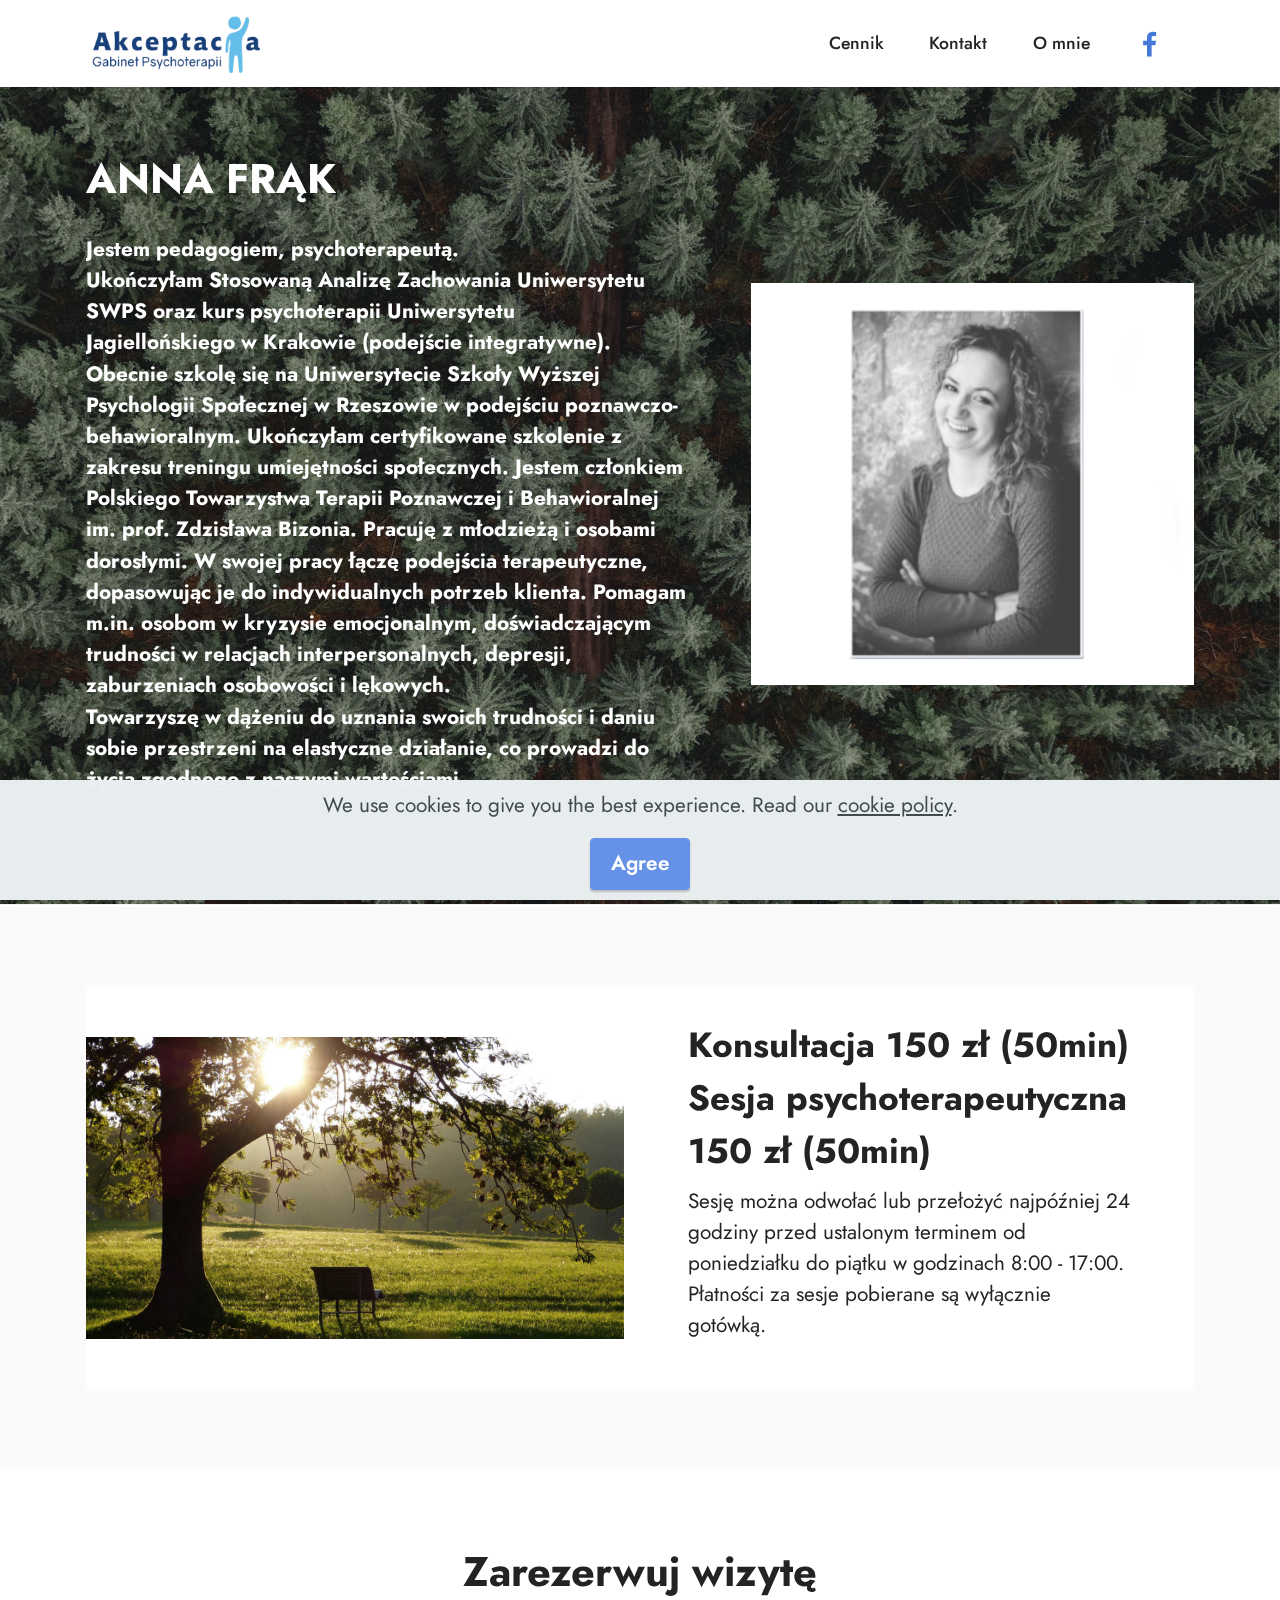
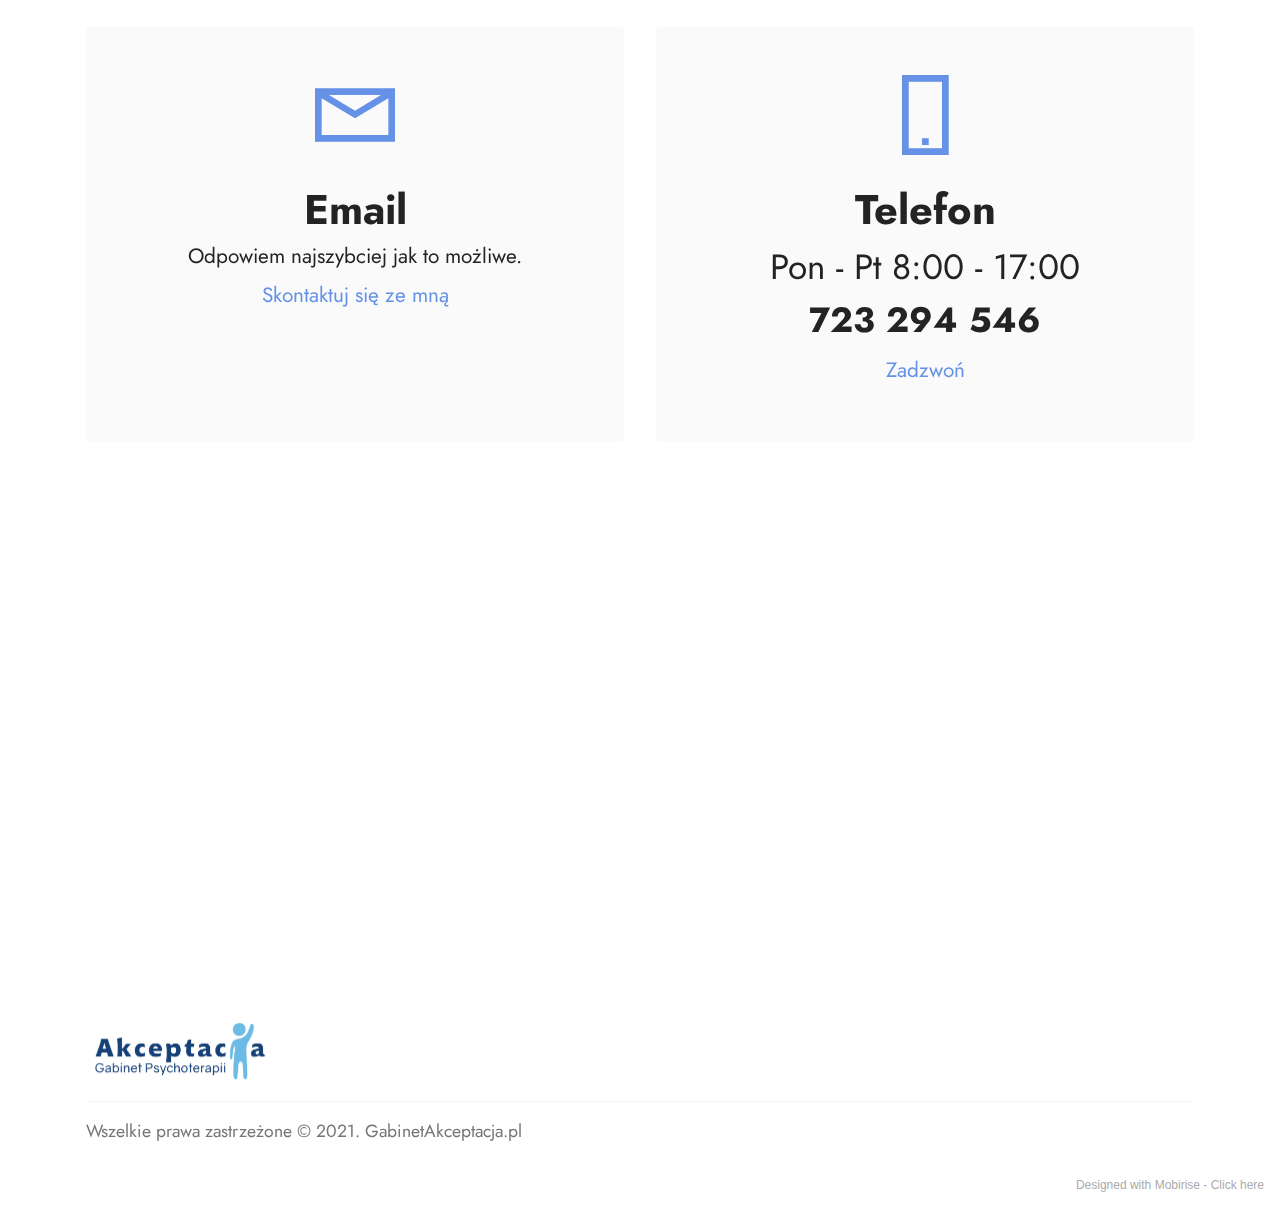
<file: index.html>
<!DOCTYPE html>
<html  >
<head>
  <!-- Site made with Mobirise Website Builder v5.5.0, https://mobirise.com -->
  <meta charset="UTF-8">
  <meta http-equiv="X-UA-Compatible" content="IE=edge">
  <meta name="generator" content="Mobirise v5.5.0, mobirise.com">
  <meta name="viewport" content="width=device-width, initial-scale=1, minimum-scale=1">
  <link rel="shortcut icon" href="assets/images/logo-kopia-128x136.png" type="image/x-icon">
  <meta name="description" content="Prywatny gabinet psychoterapii poznawczo-behawioralnej. W swojej pracy łączę podejścia terapeutyczne, dopasowując je do indywidualnych potrzeb klienta. Pomagam m.in. osobom w kryzysie emocjonalnym, doświadczającym trudności w relacjach interpersonalnych, depresji, zaburzeniach osobowości i lękowych.">
  
  
  <title>Gabinet Psychoterapii Akceptacja - Anna Frąk Kielce</title>
  <link rel="stylesheet" href="assets/web/assets/mobirise-icons2/mobirise2.css">
  <link rel="stylesheet" href="assets/bootstrap/css/bootstrap.min.css">
  <link rel="stylesheet" href="assets/bootstrap/css/bootstrap-grid.min.css">
  <link rel="stylesheet" href="assets/bootstrap/css/bootstrap-reboot.min.css">
  <link rel="stylesheet" href="assets/parallax/jarallax.css">
  <link rel="stylesheet" href="assets/dropdown/css/style.css">
  <link rel="stylesheet" href="assets/socicon/css/styles.css">
  <link rel="stylesheet" href="assets/theme/css/style.css">
  <link rel="preload" href="https://fonts.googleapis.com/css?family=Jost:100,200,300,400,500,600,700,800,900,100i,200i,300i,400i,500i,600i,700i,800i,900i&display=swap" as="style" onload="this.onload=null;this.rel='stylesheet'">
  <noscript><link rel="stylesheet" href="https://fonts.googleapis.com/css?family=Jost:100,200,300,400,500,600,700,800,900,100i,200i,300i,400i,500i,600i,700i,800i,900i&display=swap"></noscript>
  <link rel="preload" as="style" href="assets/mobirise/css/mbr-additional.css"><link rel="stylesheet" href="assets/mobirise/css/mbr-additional.css" type="text/css">
  
  
<meta name="google-site-verification" content="f4MQ8DzmY8-HPfLeEOuutBhGjq0upLDognWbLoXrR8g" />  
  
</head>
<body>
  
  <section data-bs-version="5.1" class="menu menu2 cid-sNuZDQ8Jp3" once="menu" id="menu2-w">
    
    <nav class="navbar navbar-dropdown navbar-fixed-top navbar-expand-lg">
        <div class="container">
            <div class="navbar-brand">
                <span class="navbar-logo">
                    <a href="https://www.gabinetakceptacja.pl">
                        <img src="assets/images/logomedium-246x90.png" alt="Mobirise" style="height: 4.1rem;">
                    </a>
                </span>
                
            </div>
            <button class="navbar-toggler" type="button" data-toggle="collapse" data-bs-toggle="collapse" data-target="#navbarSupportedContent" data-bs-target="#navbarSupportedContent" aria-controls="navbarNavAltMarkup" aria-expanded="false" aria-label="Toggle navigation">
                <div class="hamburger">
                    <span></span>
                    <span></span>
                    <span></span>
                    <span></span>
                </div>
            </button>
            <div class="collapse navbar-collapse" id="navbarSupportedContent">
                <ul class="navbar-nav nav-dropdown nav-right" data-app-modern-menu="true"><li class="nav-item"><a class="nav-link link text-black text-primary display-4" href="index.html#features7-z">Cennik</a></li><li class="nav-item"><a class="nav-link link text-black text-primary display-4" href="index.html#contacts1-l">Kontakt</a></li><li class="nav-item"><a class="nav-link link text-black text-primary display-4" href="index.html#features19-x">O mnie</a></li></ul>
                <div class="icons-menu">
                    <a class="iconfont-wrapper" href="https://www.facebook.com/annafrakpsychoterapeuta" target="_blank">
                        <span class="p-2 mbr-iconfont socicon-facebook socicon" style="color: rgb(68, 121, 217); fill: rgb(68, 121, 217); font-size: 25px;"></span>
                    </a>
                    
                    
                    
                </div>
                
            </div>
        </div>
    </nav>
</section>

<section data-bs-version="5.1" class="features18 cid-sNv3HUjaxs mbr-parallax-background" id="features19-x">

    

    <div class="mbr-overlay" style="opacity: 0; background-color: rgb(255, 255, 255);">
    </div>
    <div class="container">
        <div class="row justify-content-center">
            <div class="card col-12 col-lg">
                <div class="card-wrapper">
                    <h6 class="card-title mbr-fonts-style mb-4 display-2"><strong>ANNA FRĄK</strong></h6>
                    <p class="mbr-text mbr-fonts-style display-7"><strong>Jestem pedagogiem, psychoterapeutą. <br>Ukończyłam Stosowaną Analizę Zachowania Uniwersytetu SWPS&nbsp;oraz kurs psychoterapii Uniwersytetu Jagiellońskiego&nbsp;w Krakowie (podejście integratywne). Obecnie szkolę się na Uniwersytecie Szkoły Wyższej Psychologii Społecznej w Rzeszowie w podejściu poznawczo-behawioralnym. Ukończyłam certyfikowane szkolenie&nbsp;z zakresu treningu umiejętności społecznych. Jestem członkiem Polskiego Towarzystwa Terapii Poznawczej i Behawioralnej im. prof. Zdzisława Bizonia. Pracuję z młodzieżą&nbsp;i osobami dorosłymi. W swojej pracy łączę podejścia terapeutyczne, dopasowując je&nbsp;do indywidualnych potrzeb klienta. Pomagam m.in. osobom w kryzysie emocjonalnym, doświadczającym trudności w relacjach interpersonalnych, depresji, zaburzeniach osobowości i&nbsp;lękowych.<br>Towarzyszę w dążeniu do uznania swoich trudności i daniu sobie przestrzeni na elastyczne działanie, co prowadzi do życia zgodnego z naszymi wartościami.</strong></p>
                    
                </div>
            </div>
            <div class="col-12 col-lg-5">
                <div class="image-wrapper">
                    <img src="assets/images/anna-frąk.png" alt="Anna Frąk">
                </div>
            </div>
        </div>
    </div>
</section>

<section data-bs-version="5.1" class="features6 cid-sNv5YIVawE" id="features7-z">
    <!---->
    

    
    <div class="container">
        <div class="card-wrapper">
            <div class="row align-items-center">
                <div class="col-12 col-lg-6">
                    <div class="image-wrapper">
                        <img src="assets/images/mbr-1256x706.jpg" alt="Mobirise">
                    </div>
                </div>
                <div class="col-12 col-lg">
                    <div class="text-box">
                        <h5 class="mbr-title mbr-fonts-style display-5"><strong>Konsultacja 150 zł (50min) </strong><br><strong>Sesja psychoterapeutyczna 150 zł (50min)</strong></h5>
                        <p class="mbr-text mbr-fonts-style display-7">Sesję można odwołać lub przełożyć najpóźniej 24 godziny przed ustalonym terminem od poniedziałku do piątku w godzinach 8:00 - 17:00.
<br>Płatności za sesje pobierane są wyłącznie gotówką.</p>
                        
                        
                    </div>
                </div>
            </div>
        </div>
    </div>
</section>

<section data-bs-version="5.1" class="contacts1 cid-sNuY5ylR74" data-bg-video="https://vimeo.com/428046504" id="contacts1-l">

    

    <div class="mbr-overlay" style="opacity: 0.5; background-color: rgb(255, 255, 255);">
    </div>
    <div class="container">
        <div class="mbr-section-head">
            <h3 class="mbr-section-title mbr-fonts-style align-center mb-0 display-2">
                <strong>Zarezerwuj wizytę</strong></h3>
            
        </div>
        <div class="row justify-content-center mt-4">
            <div class="card col-12 col-lg-6">
                <div class="card-wrapper">
                    <div class="card-box align-center">
                        <div class="image-wrapper">
                            <span class="mbr-iconfont mobi-mbri-letter mobi-mbri"></span>
                        </div>
                        <h4 class="card-title mbr-fonts-style mb-2 display-2">
                            <strong>Email</strong>
                        </h4>
                        <p class="mbr-text mbr-fonts-style mb-2 display-7">
                            Odpowiem najszybciej jak to możliwe.</p>
                        <h5 class="link mbr-fonts-style display-7"><a href="mailto:anna.frak55@gmail.com" class="text-primary">Skontaktuj się ze mną</a></h5>
                    </div>
                </div>
            </div>
            <div class="card col-12 col-lg-6">
                <div class="card-wrapper">
                    <div class="card-box align-center">
                        <div class="image-wrapper">
                            <span class="mbr-iconfont mobi-mbri-mobile-2 mobi-mbri"></span>
                        </div>
                        <h4 class="card-title mbr-fonts-style align-center mb-2 display-2">
                            <strong>Telefon</strong></h4>
                        <p class="mbr-text mbr-fonts-style mb-2 display-5">
                            Pon - Pt 8:00 - 17:00<br><strong>723 294 546</strong></p>
                        <h5 class="link mbr-black mbr-fonts-style display-7"><a href="tel:+48723294546" class="text-primary">Zadzwoń</a></h5>
                    </div>
                </div>
            </div>
        </div>
    </div>
</section>

<section data-bs-version="5.1" class="map2 cid-sNuYgrnVxN" id="map2-m">
    
    
    <div>
        
        <div class="google-map"><iframe frameborder="0" style="border:0" src="https://www.google.com/maps/embed/v1/place?key=AIzaSyDk89J4FSunMF33ruMVWJaJht_Ro0kvoXs&amp;q=kielce ludwiki wawrzyńskiej 20" allowfullscreen=""></iframe></div>
    </div>
</section>

<section data-bs-version="5.1" class="footer5 cid-sNvqF8XFtd" once="footers" id="footer5-10">

    

    

    <div class="container">
        <div class="media-container-row">
            <div class="col-md-2 col-6">
                <div class="media-wrap">
                    <a href="https://gabinetakceptacja.pl">
                        <img src="assets/images/logo-369x137.png" alt="Gabinet Akceptacja">
                    </a>
                </div>
            </div>
            <div class="col-10 col-6">
                <p class="mbr-text align-right links mbr-fonts-style display-7">&nbsp; &nbsp; &nbsp; &nbsp; &nbsp; &nbsp; &nbsp; &nbsp; &nbsp; &nbsp; &nbsp; &nbsp; &nbsp;&nbsp;</p>
            </div>
        </div>
        <!-- <div class="media-container-row">
            <div class="col-md-12"> -->
        <div class="footer-lower">
            <div class="media-container-row">
                <div class="col-md-12">
                    <hr>
                </div>
            </div>
            <div class="media-container-row">
                <div class="col-md-6 copyright">
                    <p class="mbr-text mbr-fonts-style display-4">
                        Wszelkie prawa zastrzeżone © 2021. GabinetAkceptacja.pl</p>
                </div>
                <div class="col-md-6">
                    
                </div>
            </div>
            <!-- </div>
            </div> -->
        </div>

    </div>
</section><section style="background-color: #fff; font-family: -apple-system, BlinkMacSystemFont, 'Segoe UI', 'Roboto', 'Helvetica Neue', Arial, sans-serif; color:#aaa; font-size:12px; padding: 0; align-items: center; display: flex;"><a href="https://mobirise.site/w" style="flex: 1 1; height: 3rem; padding-left: 1rem;"></a><p style="flex: 0 0 auto; margin:0; padding-right:1rem;">Designed with Mobirise - <a href="https://mobirise.site/m" style="color:#aaa;">Click here</a></p></section><script src="assets/bootstrap/js/bootstrap.bundle.min.js"></script>  <script src="assets/parallax/jarallax.js"></script>  <script src="assets/web/assets/cookies-alert-plugin/cookies-alert-core.js"></script>  <script src="assets/web/assets/cookies-alert-plugin/cookies-alert-script.js"></script>  <script src="assets/smoothscroll/smooth-scroll.js"></script>  <script src="assets/ytplayer/index.js"></script>  <script src="assets/dropdown/js/navbar-dropdown.js"></script>  <script src="assets/vimeoplayer/player.js"></script>  <script src="assets/theme/js/script.js"></script>  
  
  
<input name="cookieData" type="hidden" data-cookie-customDialogSelector='null' data-cookie-colorText='#424a4d' data-cookie-colorBg='rgba(234, 239, 241, 0.99)' data-cookie-textButton='Agree' data-cookie-colorButton='' data-cookie-colorLink='#424a4d' data-cookie-underlineLink='true' data-cookie-text="We use cookies to give you the best experience. Read our <a href='privacy.html'>cookie policy</a>.">
   <div id="scrollToTop" class="scrollToTop mbr-arrow-up"><a style="text-align: center;"><i class="mbr-arrow-up-icon mbr-arrow-up-icon-cm cm-icon cm-icon-smallarrow-up"></i></a></div>
  </body>
</html>
</file>
<file: assets/web/assets/mobirise-icons2/mobirise2.css>
@font-face {
  font-family: 'Moririse2';
  font-display: swap;
  src:  url('mobirise2.eot?f2bix4');
  src:  url('mobirise2.eot?f2bix4#iefix') format('embedded-opentype'),
    url('mobirise2.ttf?f2bix4') format('truetype'),
    url('mobirise2.woff?f2bix4') format('woff'),
    url('mobirise2.svg?f2bix4#mobirise2') format('svg');
  font-weight: normal;
  font-style: normal;
}

[class^="mobi-"], [class*=" mobi-"] {
  /* use !important to prevent issues with browser extensions that change fonts */
  font-family: 'Moririse2' !important;
  speak: none;
  font-style: normal;
  font-weight: normal;
  font-variant: normal;
  text-transform: none;
  line-height: 1;

  /* Better Font Rendering =========== */
  -webkit-font-smoothing: antialiased;
  -moz-osx-font-smoothing: grayscale;
}

.mobi-mbri-add-submenu:before {
  content: "\e900";
}
.mobi-mbri-alert:before {
  content: "\e901";
}
.mobi-mbri-align-center:before {
  content: "\e902";
}
.mobi-mbri-align-justify:before {
  content: "\e903";
}
.mobi-mbri-align-left:before {
  content: "\e904";
}
.mobi-mbri-align-right:before {
  content: "\e905";
}
.mobi-mbri-android:before {
  content: "\e906";
}
.mobi-mbri-apple:before {
  content: "\e907";
}
.mobi-mbri-arrow-down:before {
  content: "\e908";
}
.mobi-mbri-arrow-next:before {
  content: "\e909";
}
.mobi-mbri-arrow-prev:before {
  content: "\e90a";
}
.mobi-mbri-arrow-up:before {
  content: "\e90b";
}
.mobi-mbri-bold:before {
  content: "\e90c";
}
.mobi-mbri-bookmark:before {
  content: "\e90d";
}
.mobi-mbri-bootstrap:before {
  content: "\e90e";
}
.mobi-mbri-briefcase:before {
  content: "\e90f";
}
.mobi-mbri-browse:before {
  content: "\e910";
}
.mobi-mbri-bulleted-list:before {
  content: "\e911";
}
.mobi-mbri-calendar:before {
  content: "\e912";
}
.mobi-mbri-camera:before {
  content: "\e913";
}
.mobi-mbri-cart-add:before {
  content: "\e914";
}
.mobi-mbri-cart-full:before {
  content: "\e915";
}
.mobi-mbri-cash:before {
  content: "\e916";
}
.mobi-mbri-change-style:before {
  content: "\e917";
}
.mobi-mbri-chat:before {
  content: "\e918";
}
.mobi-mbri-clock:before {
  content: "\e919";
}
.mobi-mbri-close:before {
  content: "\e91a";
}
.mobi-mbri-cloud:before {
  content: "\e91b";
}
.mobi-mbri-code:before {
  content: "\e91c";
}
.mobi-mbri-contact-form:before {
  content: "\e91d";
}
.mobi-mbri-credit-card:before {
  content: "\e91e";
}
.mobi-mbri-cursor-click:before {
  content: "\e91f";
}
.mobi-mbri-cust-feedback:before {
  content: "\e920";
}
.mobi-mbri-database:before {
  content: "\e921";
}
.mobi-mbri-delivery:before {
  content: "\e922";
}
.mobi-mbri-desktop:before {
  content: "\e923";
}
.mobi-mbri-devices:before {
  content: "\e924";
}
.mobi-mbri-down:before {
  content: "\e925";
}
.mobi-mbri-download-2:before {
  content: "\e926";
}
.mobi-mbri-download:before {
  content: "\e927";
}
.mobi-mbri-drag-n-drop-2:before {
  content: "\e928";
}
.mobi-mbri-drag-n-drop:before {
  content: "\e929";
}
.mobi-mbri-edit-2:before {
  content: "\e92a";
}
.mobi-mbri-edit:before {
  content: "\e92b";
}
.mobi-mbri-error:before {
  content: "\e92c";
}
.mobi-mbri-extension:before {
  content: "\e92d";
}
.mobi-mbri-features:before {
  content: "\e92e";
}
.mobi-mbri-file:before {
  content: "\e92f";
}
.mobi-mbri-flag:before {
  content: "\e930";
}
.mobi-mbri-folder:before {
  content: "\e931";
}
.mobi-mbri-gift:before {
  content: "\e932";
}
.mobi-mbri-github:before {
  content: "\e933";
}
.mobi-mbri-globe-2:before {
  content: "\e934";
}
.mobi-mbri-globe:before {
  content: "\e935";
}
.mobi-mbri-growing-chart:before {
  content: "\e936";
}
.mobi-mbri-hearth:before {
  content: "\e937";
}
.mobi-mbri-help:before {
  content: "\e938";
}
.mobi-mbri-home:before {
  content: "\e939";
}
.mobi-mbri-hot-cup:before {
  content: "\e93a";
}
.mobi-mbri-idea:before {
  content: "\e93b";
}
.mobi-mbri-image-gallery:before {
  content: "\e93c";
}
.mobi-mbri-image-slider:before {
  content: "\e93d";
}
.mobi-mbri-info:before {
  content: "\e93e";
}
.mobi-mbri-italic:before {
  content: "\e93f";
}
.mobi-mbri-key:before {
  content: "\e940";
}
.mobi-mbri-laptop:before {
  content: "\e941";
}
.mobi-mbri-layers:before {
  content: "\e942";
}
.mobi-mbri-left-right:before {
  content: "\e943";
}
.mobi-mbri-left:before {
  content: "\e944";
}
.mobi-mbri-letter:before {
  content: "\e945";
}
.mobi-mbri-like:before {
  content: "\e946";
}
.mobi-mbri-link:before {
  content: "\e947";
}
.mobi-mbri-lock:before {
  content: "\e948";
}
.mobi-mbri-login:before {
  content: "\e949";
}
.mobi-mbri-logout:before {
  content: "\e94a";
}
.mobi-mbri-magic-stick:before {
  content: "\e94b";
}
.mobi-mbri-map-pin:before {
  content: "\e94c";
}
.mobi-mbri-menu:before {
  content: "\e94d";
}
.mobi-mbri-mobile-2:before {
  content: "\e94e";
}
.mobi-mbri-mobile-horizontal:before {
  content: "\e94f";
}
.mobi-mbri-mobile:before {
  content: "\e950";
}
.mobi-mbri-mobirise:before {
  content: "\e951";
}
.mobi-mbri-more-horizontal:before {
  content: "\e952";
}
.mobi-mbri-more-vertical:before {
  content: "\e953";
}
.mobi-mbri-music:before {
  content: "\e954";
}
.mobi-mbri-new-file:before {
  content: "\e955";
}
.mobi-mbri-numbered-list:before {
  content: "\e956";
}
.mobi-mbri-opened-folder:before {
  content: "\e957";
}
.mobi-mbri-pages:before {
  content: "\e958";
}
.mobi-mbri-paper-plane:before {
  content: "\e959";
}
.mobi-mbri-paperclip:before {
  content: "\e95a";
}
.mobi-mbri-phone:before {
  content: "\e95b";
}
.mobi-mbri-photo:before {
  content: "\e95c";
}
.mobi-mbri-photos:before {
  content: "\e95d";
}
.mobi-mbri-pin:before {
  content: "\e95e";
}
.mobi-mbri-play:before {
  content: "\e95f";
}
.mobi-mbri-plus:before {
  content: "\e960";
}
.mobi-mbri-preview:before {
  content: "\e961";
}
.mobi-mbri-print:before {
  content: "\e962";
}
.mobi-mbri-protect:before {
  content: "\e963";
}
.mobi-mbri-question:before {
  content: "\e964";
}
.mobi-mbri-quote-left:before {
  content: "\e965";
}
.mobi-mbri-quote-right:before {
  content: "\e966";
}
.mobi-mbri-redo:before {
  content: "\e967";
}
.mobi-mbri-refresh:before {
  content: "\e968";
}
.mobi-mbri-responsive-2:before {
  content: "\e969";
}
.mobi-mbri-responsive:before {
  content: "\e96a";
}
.mobi-mbri-right:before {
  content: "\e96b";
}
.mobi-mbri-rocket:before {
  content: "\e96c";
}
.mobi-mbri-sad-face:before {
  content: "\e96d";
}
.mobi-mbri-sale:before {
  content: "\e96e";
}
.mobi-mbri-save:before {
  content: "\e96f";
}
.mobi-mbri-search:before {
  content: "\e970";
}
.mobi-mbri-setting-2:before {
  content: "\e971";
}
.mobi-mbri-setting-3:before {
  content: "\e972";
}
.mobi-mbri-setting:before {
  content: "\e973";
}
.mobi-mbri-share:before {
  content: "\e974";
}
.mobi-mbri-shopping-bag:before {
  content: "\e975";
}
.mobi-mbri-shopping-basket:before {
  content: "\e976";
}
.mobi-mbri-shopping-cart:before {
  content: "\e977";
}
.mobi-mbri-sites:before {
  content: "\e978";
}
.mobi-mbri-smile-face:before {
  content: "\e979";
}
.mobi-mbri-speed:before {
  content: "\e97a";
}
.mobi-mbri-star:before {
  content: "\e97b";
}
.mobi-mbri-success:before {
  content: "\e97c";
}
.mobi-mbri-sun:before {
  content: "\e97d";
}
.mobi-mbri-sun2:before {
  content: "\e97e";
}
.mobi-mbri-tablet-vertical:before {
  content: "\e97f";
}
.mobi-mbri-tablet:before {
  content: "\e980";
}
.mobi-mbri-target:before {
  content: "\e981";
}
.mobi-mbri-timer:before {
  content: "\e982";
}
.mobi-mbri-to-ftp:before {
  content: "\e983";
}
.mobi-mbri-to-local-drive:before {
  content: "\e984";
}
.mobi-mbri-touch-swipe:before {
  content: "\e985";
}
.mobi-mbri-touch:before {
  content: "\e986";
}
.mobi-mbri-trash:before {
  content: "\e987";
}
.mobi-mbri-underline:before {
  content: "\e988";
}
.mobi-mbri-undo:before {
  content: "\e989";
}
.mobi-mbri-unlink:before {
  content: "\e98a";
}
.mobi-mbri-unlock:before {
  content: "\e98b";
}
.mobi-mbri-up-down:before {
  content: "\e98c";
}
.mobi-mbri-up:before {
  content: "\e98d";
}
.mobi-mbri-update:before {
  content: "\e98e";
}
.mobi-mbri-upload-2:before {
  content: "\e98f";
}
.mobi-mbri-upload:before {
  content: "\e990";
}
.mobi-mbri-user-2:before {
  content: "\e991";
}
.mobi-mbri-user:before {
  content: "\e992";
}
.mobi-mbri-users:before {
  content: "\e993";
}
.mobi-mbri-video-play:before {
  content: "\e994";
}
.mobi-mbri-video:before {
  content: "\e995";
}
.mobi-mbri-watch:before {
  content: "\e996";
}
.mobi-mbri-website-theme-2:before {
  content: "\e997";
}
.mobi-mbri-website-theme:before {
  content: "\e998";
}
.mobi-mbri-wifi:before {
  content: "\e999";
}
.mobi-mbri-windows:before {
  content: "\e99a";
}
.mobi-mbri-zoom-in:before {
  content: "\e99b";
}
.mobi-mbri-zoom-out:before {
  content: "\e99c";
}
</file>
<file: assets/parallax/jarallax.css>
.jarallax {
    position: relative;
    z-index: 0;
}
.jarallax > .jarallax-img {
    position: absolute;
    object-fit: cover;
    /* support for plugin https://github.com/bfred-it/object-fit-images */
    font-family: 'object-fit: cover;';
    top: 0;
    left: 0;
    width: 100%;
    height: 100%;
    z-index: -1;
}
</file>
<file: assets/dropdown/css/style.css>
.navbar-dropdown {
  left: 0;
  padding: 0;
  position: absolute;
  right: 0;
  top: 0;
  transition: all 0.45s ease;
  z-index: 1030;
  background: #282828; }
  .navbar-dropdown .navbar-logo {
    margin-right: 0.8rem;
    transition: margin 0.3s ease-in-out;
    vertical-align: middle; }
    .navbar-dropdown .navbar-logo img {
      height: 3.125rem;
      transition: all 0.3s ease-in-out; }
    .navbar-dropdown .navbar-logo.mbr-iconfont {
      font-size: 3.125rem;
      line-height: 3.125rem; }
  .navbar-dropdown .navbar-caption {
    font-weight: 700;
    white-space: normal;
    vertical-align: -4px;
    line-height: 3.125rem !important; }
    .navbar-dropdown .navbar-caption, .navbar-dropdown .navbar-caption:hover {
      color: inherit;
      text-decoration: none; }
  .navbar-dropdown .mbr-iconfont + .navbar-caption {
    vertical-align: -1px; }
  .navbar-dropdown.navbar-fixed-top {
    position: fixed; }
  .navbar-dropdown .navbar-brand span {
    vertical-align: -4px; }
  .navbar-dropdown.bg-color.transparent {
    background: none; }
  .navbar-dropdown.navbar-short .navbar-brand {
    padding: 0.625rem 0; }
    .navbar-dropdown.navbar-short .navbar-brand span {
      vertical-align: -1px; }
  .navbar-dropdown.navbar-short .navbar-caption {
    line-height: 2.375rem !important;
    vertical-align: -2px; }
  .navbar-dropdown.navbar-short .navbar-logo {
    margin-right: 0.5rem; }
    .navbar-dropdown.navbar-short .navbar-logo img {
      height: 2.375rem; }
    .navbar-dropdown.navbar-short .navbar-logo.mbr-iconfont {
      font-size: 2.375rem;
      line-height: 2.375rem; }
  .navbar-dropdown.navbar-short .mbr-table-cell {
    height: 3.625rem; }
  .navbar-dropdown .navbar-close {
    left: 0.6875rem;
    position: fixed;
    top: 0.75rem;
    z-index: 1000; }
  .navbar-dropdown .hamburger-icon {
    content: "";
    display: inline-block;
    vertical-align: middle;
    width: 16px;
    -webkit-box-shadow: 0 -6px 0 1px #282828,0 0 0 1px #282828,0 6px 0 1px #282828;
    -moz-box-shadow: 0 -6px 0 1px #282828,0 0 0 1px #282828,0 6px 0 1px #282828;
    box-shadow: 0 -6px 0 1px #282828,0 0 0 1px #282828,0 6px 0 1px #282828; }

.dropdown-menu .dropdown-toggle[data-toggle="dropdown-submenu"]::after {
  border-bottom: 0.35em solid transparent;
  border-left: 0.35em solid;
  border-right: 0;
  border-top: 0.35em solid transparent;
  margin-left: 0.3rem; }

.dropdown-menu .dropdown-item:focus {
  outline: 0; }

.nav-dropdown {
  font-size: 0.75rem;
  font-weight: 500;
  height: auto !important; }
  .nav-dropdown .nav-btn {
    padding-left: 1rem; }
  .nav-dropdown .link {
    margin: .667em 1.667em;
    font-weight: 500;
    padding: 0;
    transition: color .2s ease-in-out; }
    .nav-dropdown .link.dropdown-toggle {
      margin-right: 2.583em; }
      .nav-dropdown .link.dropdown-toggle::after {
        margin-left: .25rem;
        border-top: 0.35em solid;
        border-right: 0.35em solid transparent;
        border-left: 0.35em solid transparent;
        border-bottom: 0; }
      .nav-dropdown .link.dropdown-toggle[aria-expanded="true"] {
        margin: 0;
        padding: 0.667em 3.263em  0.667em 1.667em; }
  .nav-dropdown .link::after,
  .nav-dropdown .dropdown-item::after {
    color: inherit; }
  .nav-dropdown .btn {
    font-size: 0.75rem;
    font-weight: 700;
    letter-spacing: 0;
    margin-bottom: 0;
    padding-left: 1.25rem;
    padding-right: 1.25rem; }
  .nav-dropdown .dropdown-menu {
    border-radius: 0;
    border: 0;
    left: 0;
    margin: 0;
    padding-bottom: 1.25rem;
    padding-top: 1.25rem;
    position: relative; }
  .nav-dropdown .dropdown-submenu {
    margin-left: 0.125rem;
    top: 0; }
  .nav-dropdown .dropdown-item {
    font-weight: 500;
    line-height: 2;
    padding: 0.3846em 4.615em 0.3846em 1.5385em;
    position: relative;
    transition: color .2s ease-in-out, background-color .2s ease-in-out; }
    .nav-dropdown .dropdown-item::after {
      margin-top: -0.3077em;
      position: absolute;
      right: 1.1538em;
      top: 50%; }
    .nav-dropdown .dropdown-item:focus, .nav-dropdown .dropdown-item:hover {
      background: none; }

@media (max-width: 767px) {
  .nav-dropdown.navbar-toggleable-sm {
    bottom: 0;
    display: none;
    left: 0;
    overflow-x: hidden;
    position: fixed;
    top: 0;
    transform: translateX(-100%);
    -ms-transform: translateX(-100%);
    -webkit-transform: translateX(-100%);
    width: 18.75rem;
    z-index: 999; } }
.nav-dropdown.navbar-toggleable-xl {
  bottom: 0;
  display: none;
  left: 0;
  overflow-x: hidden;
  position: fixed;
  top: 0;
  transform: translateX(-100%);
  -ms-transform: translateX(-100%);
  -webkit-transform: translateX(-100%);
  width: 18.75rem;
  z-index: 999; }

.nav-dropdown-sm {
  display: block !important;
  overflow-x: hidden;
  overflow: auto;
  padding-top: 3.875rem; }
  .nav-dropdown-sm::after {
    content: "";
    display: block;
    height: 3rem;
    width: 100%; }
  .nav-dropdown-sm.collapse.in ~ .navbar-close {
    display: block !important; }
  .nav-dropdown-sm.collapsing, .nav-dropdown-sm.collapse.in {
    transform: translateX(0);
    -ms-transform: translateX(0);
    -webkit-transform: translateX(0);
    transition: all 0.25s ease-out;
    -webkit-transition: all 0.25s ease-out;
    background: #282828; }
  .nav-dropdown-sm.collapsing[aria-expanded="false"] {
    transform: translateX(-100%);
    -ms-transform: translateX(-100%);
    -webkit-transform: translateX(-100%); }
  .nav-dropdown-sm .nav-item {
    display: block;
    margin-left: 0 !important;
    padding-left: 0; }
  .nav-dropdown-sm .link,
  .nav-dropdown-sm .dropdown-item {
    border-top: 1px dotted rgba(255, 255, 255, 0.1);
    font-size: 0.8125rem;
    line-height: 1.6;
    margin: 0 !important;
    padding: 0.875rem 2.4rem 0.875rem 1.5625rem !important;
    position: relative;
    white-space: normal; }
    .nav-dropdown-sm .link:focus, .nav-dropdown-sm .link:hover,
    .nav-dropdown-sm .dropdown-item:focus,
    .nav-dropdown-sm .dropdown-item:hover {
      background: rgba(0, 0, 0, 0.2) !important;
      color: #c0a375; }
  .nav-dropdown-sm .nav-btn {
    position: relative;
    padding: 1.5625rem 1.5625rem 0 1.5625rem; }
    .nav-dropdown-sm .nav-btn::before {
      border-top: 1px dotted rgba(255, 255, 255, 0.1);
      content: "";
      left: 0;
      position: absolute;
      top: 0;
      width: 100%; }
    .nav-dropdown-sm .nav-btn + .nav-btn {
      padding-top: 0.625rem; }
      .nav-dropdown-sm .nav-btn + .nav-btn::before {
        display: none; }
  .nav-dropdown-sm .btn {
    padding: 0.625rem 0; }
  .nav-dropdown-sm .dropdown-toggle[data-toggle="dropdown-submenu"]::after {
    margin-left: .25rem;
    border-top: 0.35em solid;
    border-right: 0.35em solid transparent;
    border-left: 0.35em solid transparent;
    border-bottom: 0; }
  .nav-dropdown-sm .dropdown-toggle[data-toggle="dropdown-submenu"][aria-expanded="true"]::after {
    border-top: 0;
    border-right: 0.35em solid transparent;
    border-left: 0.35em solid transparent;
    border-bottom: 0.35em solid; }
  .nav-dropdown-sm .dropdown-menu {
    margin: 0;
    padding: 0;
    position: relative;
    top: 0;
    left: 0;
    width: 100%;
    border: 0;
    float: none;
    border-radius: 0;
    background: none; }
  .nav-dropdown-sm .dropdown-submenu {
    left: 100%;
    margin-left: 0.125rem;
    margin-top: -1.25rem;
    top: 0; }

.navbar-toggleable-sm .nav-dropdown .dropdown-menu {
  position: absolute; }

.navbar-toggleable-sm .nav-dropdown .dropdown-submenu {
  left: 100%;
  margin-left: 0.125rem;
  margin-top: -1.25rem;
  top: 0; }

.navbar-toggleable-sm.opened .nav-dropdown .dropdown-menu {
  position: relative; }

.navbar-toggleable-sm.opened .nav-dropdown .dropdown-submenu {
  left: 0;
  margin-left: 00rem;
  margin-top: 0rem;
  top: 0; }

.is-builder .nav-dropdown.collapsing {
  transition: none !important; }
</file>
<file: assets/socicon/css/styles.css>
@charset "UTF-8";

@font-face {
  font-family: 'Socicon';
  src:  url('../fonts/socicon.eot');
  src:  url('../fonts/socicon.eot?#iefix') format('embedded-opentype'),
    url('../fonts/socicon.woff2') format('woff2'),
    url('../fonts/socicon.ttf') format('truetype'),
    url('../fonts/socicon.woff') format('woff'),
    url('../fonts/socicon.svg#socicon') format('svg');
  font-weight: normal;
  font-style: normal;
  font-display: swap;
}

[data-icon]:before {
  font-family: "socicon" !important;
  content: attr(data-icon);
  font-style: normal !important;
  font-weight: normal !important;
  font-variant: normal !important;
  text-transform: none !important;
  speak: none;
  line-height: 1;
  -webkit-font-smoothing: antialiased;
  -moz-osx-font-smoothing: grayscale;
}

[class^="socicon-"], [class*=" socicon-"] {
  /* use !important to prevent issues with browser extensions that change fonts */
  font-family: 'Socicon' !important;
  speak: none;
  font-style: normal;
  font-weight: normal;
  font-variant: normal;
  text-transform: none;
  line-height: 1;

  /* Better Font Rendering =========== */
  -webkit-font-smoothing: antialiased;
  -moz-osx-font-smoothing: grayscale;
}

.socicon-eitaa:before {
  content: "\e97c";
}
.socicon-soroush:before {
  content: "\e97d";
}
.socicon-bale:before {
  content: "\e97e";
}
.socicon-zazzle:before {
  content: "\e97b";
}
.socicon-society6:before {
  content: "\e97a";
}
.socicon-redbubble:before {
  content: "\e979";
}
.socicon-avvo:before {
  content: "\e978";
}
.socicon-stitcher:before {
  content: "\e977";
}
.socicon-googlehangouts:before {
  content: "\e974";
}
.socicon-dlive:before {
  content: "\e975";
}
.socicon-vsco:before {
  content: "\e976";
}
.socicon-flipboard:before {
  content: "\e973";
}
.socicon-ubuntu:before {
  content: "\e958";
}
.socicon-artstation:before {
  content: "\e959";
}
.socicon-invision:before {
  content: "\e95a";
}
.socicon-torial:before {
  content: "\e95b";
}
.socicon-collectorz:before {
  content: "\e95c";
}
.socicon-seenthis:before {
  content: "\e95d";
}
.socicon-googleplaymusic:before {
  content: "\e95e";
}
.socicon-debian:before {
  content: "\e95f";
}
.socicon-filmfreeway:before {
  content: "\e960";
}
.socicon-gnome:before {
  content: "\e961";
}
.socicon-itchio:before {
  content: "\e962";
}
.socicon-jamendo:before {
  content: "\e963";
}
.socicon-mix:before {
  content: "\e964";
}
.socicon-sharepoint:before {
  content: "\e965";
}
.socicon-tinder:before {
  content: "\e966";
}
.socicon-windguru:before {
  content: "\e967";
}
.socicon-cdbaby:before {
  content: "\e968";
}
.socicon-elementaryos:before {
  content: "\e969";
}
.socicon-stage32:before {
  content: "\e96a";
}
.socicon-tiktok:before {
  content: "\e96b";
}
.socicon-gitter:before {
  content: "\e96c";
}
.socicon-letterboxd:before {
  content: "\e96d";
}
.socicon-threema:before {
  content: "\e96e";
}
.socicon-splice:before {
  content: "\e96f";
}
.socicon-metapop:before {
  content: "\e970";
}
.socicon-naver:before {
  content: "\e971";
}
.socicon-remote:before {
  content: "\e972";
}
.socicon-internet:before {
  content: "\e957";
}
.socicon-moddb:before {
  content: "\e94b";
}
.socicon-indiedb:before {
  content: "\e94c";
}
.socicon-traxsource:before {
  content: "\e94d";
}
.socicon-gamefor:before {
  content: "\e94e";
}
.socicon-pixiv:before {
  content: "\e94f";
}
.socicon-myanimelist:before {
  content: "\e950";
}
.socicon-blackberry:before {
  content: "\e951";
}
.socicon-wickr:before {
  content: "\e952";
}
.socicon-spip:before {
  content: "\e953";
}
.socicon-napster:before {
  content: "\e954";
}
.socicon-beatport:before {
  content: "\e955";
}
.socicon-hackerone:before {
  content: "\e956";
}
.socicon-hackernews:before {
  content: "\e946";
}
.socicon-smashwords:before {
  content: "\e947";
}
.socicon-kobo:before {
  content: "\e948";
}
.socicon-bookbub:before {
  content: "\e949";
}
.socicon-mailru:before {
  content: "\e94a";
}
.socicon-gitlab:before {
  content: "\e945";
}
.socicon-instructables:before {
  content: "\e944";
}
.socicon-portfolio:before {
  content: "\e943";
}
.socicon-codered:before {
  content: "\e940";
}
.socicon-origin:before {
  content: "\e941";
}
.socicon-nextdoor:before {
  content: "\e942";
}
.socicon-udemy:before {
  content: "\e93f";
}
.socicon-livemaster:before {
  content: "\e93e";
}
.socicon-crunchbase:before {
  content: "\e93b";
}
.socicon-homefy:before {
  content: "\e93c";
}
.socicon-calendly:before {
  content: "\e93d";
}
.socicon-realtor:before {
  content: "\e90f";
}
.socicon-tidal:before {
  content: "\e910";
}
.socicon-qobuz:before {
  content: "\e911";
}
.socicon-natgeo:before {
  content: "\e912";
}
.socicon-mastodon:before {
  content: "\e913";
}
.socicon-unsplash:before {
  content: "\e914";
}
.socicon-homeadvisor:before {
  content: "\e915";
}
.socicon-angieslist:before {
  content: "\e916";
}
.socicon-codepen:before {
  content: "\e917";
}
.socicon-slack:before {
  content: "\e918";
}
.socicon-openaigym:before {
  content: "\e919";
}
.socicon-logmein:before {
  content: "\e91a";
}
.socicon-fiverr:before {
  content: "\e91b";
}
.socicon-gotomeeting:before {
  content: "\e91c";
}
.socicon-aliexpress:before {
  content: "\e91d";
}
.socicon-guru:before {
  content: "\e91e";
}
.socicon-appstore:before {
  content: "\e91f";
}
.socicon-homes:before {
  content: "\e920";
}
.socicon-zoom:before {
  content: "\e921";
}
.socicon-alibaba:before {
  content: "\e922";
}
.socicon-craigslist:before {
  content: "\e923";
}
.socicon-wix:before {
  content: "\e924";
}
.socicon-redfin:before {
  content: "\e925";
}
.socicon-googlecalendar:before {
  content: "\e926";
}
.socicon-shopify:before {
  content: "\e927";
}
.socicon-freelancer:before {
  content: "\e928";
}
.socicon-seedrs:before {
  content: "\e929";
}
.socicon-bing:before {
  content: "\e92a";
}
.socicon-doodle:before {
  content: "\e92b";
}
.socicon-bonanza:before {
  content: "\e92c";
}
.socicon-squarespace:before {
  content: "\e92d";
}
.socicon-toptal:before {
  content: "\e92e";
}
.socicon-gust:before {
  content: "\e92f";
}
.socicon-ask:before {
  content: "\e930";
}
.socicon-trulia:before {
  content: "\e931";
}
.socicon-loomly:before {
  content: "\e932";
}
.socicon-ghost:before {
  content: "\e933";
}
.socicon-upwork:before {
  content: "\e934";
}
.socicon-fundable:before {
  content: "\e935";
}
.socicon-booking:before {
  content: "\e936";
}
.socicon-googlemaps:before {
  content: "\e937";
}
.socicon-zillow:before {
  content: "\e938";
}
.socicon-niconico:before {
  content: "\e939";
}
.socicon-toneden:before {
  content: "\e93a";
}
.socicon-augment:before {
  content: "\e908";
}
.socicon-bitbucket:before {
  content: "\e909";
}
.socicon-fyuse:before {
  content: "\e90a";
}
.socicon-yt-gaming:before {
  content: "\e90b";
}
.socicon-sketchfab:before {
  content: "\e90c";
}
.socicon-mobcrush:before {
  content: "\e90d";
}
.socicon-microsoft:before {
  content: "\e90e";
}
.socicon-pandora:before {
  content: "\e907";
}
.socicon-messenger:before {
  content: "\e906";
}
.socicon-gamewisp:before {
  content: "\e905";
}
.socicon-bloglovin:before {
  content: "\e904";
}
.socicon-tunein:before {
  content: "\e903";
}
.socicon-gamejolt:before {
  content: "\e901";
}
.socicon-trello:before {
  content: "\e902";
}
.socicon-spreadshirt:before {
  content: "\e900";
}
.socicon-500px:before {
  content: "\e000";
}
.socicon-8tracks:before {
  content: "\e001";
}
.socicon-airbnb:before {
  content: "\e002";
}
.socicon-alliance:before {
  content: "\e003";
}
.socicon-amazon:before {
  content: "\e004";
}
.socicon-amplement:before {
  content: "\e005";
}
.socicon-android:before {
  content: "\e006";
}
.socicon-angellist:before {
  content: "\e007";
}
.socicon-apple:before {
  content: "\e008";
}
.socicon-appnet:before {
  content: "\e009";
}
.socicon-baidu:before {
  content: "\e00a";
}
.socicon-bandcamp:before {
  content: "\e00b";
}
.socicon-battlenet:before {
  content: "\e00c";
}
.socicon-mixer:before {
  content: "\e00d";
}
.socicon-bebee:before {
  content: "\e00e";
}
.socicon-bebo:before {
  content: "\e00f";
}
.socicon-behance:before {
  content: "\e010";
}
.socicon-blizzard:before {
  content: "\e011";
}
.socicon-blogger:before {
  content: "\e012";
}
.socicon-buffer:before {
  content: "\e013";
}
.socicon-chrome:before {
  content: "\e014";
}
.socicon-coderwall:before {
  content: "\e015";
}
.socicon-curse:before {
  content: "\e016";
}
.socicon-dailymotion:before {
  content: "\e017";
}
.socicon-deezer:before {
  content: "\e018";
}
.socicon-delicious:before {
  content: "\e019";
}
.socicon-deviantart:before {
  content: "\e01a";
}
.socicon-diablo:before {
  content: "\e01b";
}
.socicon-digg:before {
  content: "\e01c";
}
.socicon-discord:before {
  content: "\e01d";
}
.socicon-disqus:before {
  content: "\e01e";
}
.socicon-douban:before {
  content: "\e01f";
}
.socicon-draugiem:before {
  content: "\e020";
}
.socicon-dribbble:before {
  content: "\e021";
}
.socicon-drupal:before {
  content: "\e022";
}
.socicon-ebay:before {
  content: "\e023";
}
.socicon-ello:before {
  content: "\e024";
}
.socicon-endomodo:before {
  content: "\e025";
}
.socicon-envato:before {
  content: "\e026";
}
.socicon-etsy:before {
  content: "\e027";
}
.socicon-facebook:before {
  content: "\e028";
}
.socicon-feedburner:before {
  content: "\e029";
}
.socicon-filmweb:before {
  content: "\e02a";
}
.socicon-firefox:before {
  content: "\e02b";
}
.socicon-flattr:before {
  content: "\e02c";
}
.socicon-flickr:before {
  content: "\e02d";
}
.socicon-formulr:before {
  content: "\e02e";
}
.socicon-forrst:before {
  content: "\e02f";
}
.socicon-foursquare:before {
  content: "\e030";
}
.socicon-friendfeed:before {
  content: "\e031";
}
.socicon-github:before {
  content: "\e032";
}
.socicon-goodreads:before {
  content: "\e033";
}
.socicon-google:before {
  content: "\e034";
}
.socicon-googlescholar:before {
  content: "\e035";
}
.socicon-googlegroups:before {
  content: "\e036";
}
.socicon-googlephotos:before {
  content: "\e037";
}
.socicon-googleplus:before {
  content: "\e038";
}
.socicon-grooveshark:before {
  content: "\e039";
}
.socicon-hackerrank:before {
  content: "\e03a";
}
.socicon-hearthstone:before {
  content: "\e03b";
}
.socicon-hellocoton:before {
  content: "\e03c";
}
.socicon-heroes:before {
  content: "\e03d";
}
.socicon-smashcast:before {
  content: "\e03e";
}
.socicon-horde:before {
  content: "\e03f";
}
.socicon-houzz:before {
  content: "\e040";
}
.socicon-icq:before {
  content: "\e041";
}
.socicon-identica:before {
  content: "\e042";
}
.socicon-imdb:before {
  content: "\e043";
}
.socicon-instagram:before {
  content: "\e044";
}
.socicon-issuu:before {
  content: "\e045";
}
.socicon-istock:before {
  content: "\e046";
}
.socicon-itunes:before {
  content: "\e047";
}
.socicon-keybase:before {
  content: "\e048";
}
.socicon-lanyrd:before {
  content: "\e049";
}
.socicon-lastfm:before {
  content: "\e04a";
}
.socicon-line:before {
  content: "\e04b";
}
.socicon-linkedin:before {
  content: "\e04c";
}
.socicon-livejournal:before {
  content: "\e04d";
}
.socicon-lyft:before {
  content: "\e04e";
}
.socicon-macos:before {
  content: "\e04f";
}
.socicon-mail:before {
  content: "\e050";
}
.socicon-medium:before {
  content: "\e051";
}
.socicon-meetup:before {
  content: "\e052";
}
.socicon-mixcloud:before {
  content: "\e053";
}
.socicon-modelmayhem:before {
  content: "\e054";
}
.socicon-mumble:before {
  content: "\e055";
}
.socicon-myspace:before {
  content: "\e056";
}
.socicon-newsvine:before {
  content: "\e057";
}
.socicon-nintendo:before {
  content: "\e058";
}
.socicon-npm:before {
  content: "\e059";
}
.socicon-odnoklassniki:before {
  content: "\e05a";
}
.socicon-openid:before {
  content: "\e05b";
}
.socicon-opera:before {
  content: "\e05c";
}
.socicon-outlook:before {
  content: "\e05d";
}
.socicon-overwatch:before {
  content: "\e05e";
}
.socicon-patreon:before {
  content: "\e05f";
}
.socicon-paypal:before {
  content: "\e060";
}
.socicon-periscope:before {
  content: "\e061";
}
.socicon-persona:before {
  content: "\e062";
}
.socicon-pinterest:before {
  content: "\e063";
}
.socicon-play:before {
  content: "\e064";
}
.socicon-player:before {
  content: "\e065";
}
.socicon-playstation:before {
  content: "\e066";
}
.socicon-pocket:before {
  content: "\e067";
}
.socicon-qq:before {
  content: "\e068";
}
.socicon-quora:before {
  content: "\e069";
}
.socicon-raidcall:before {
  content: "\e06a";
}
.socicon-ravelry:before {
  content: "\e06b";
}
.socicon-reddit:before {
  content: "\e06c";
}
.socicon-renren:before {
  content: "\e06d";
}
.socicon-researchgate:before {
  content: "\e06e";
}
.socicon-residentadvisor:before {
  content: "\e06f";
}
.socicon-reverbnation:before {
  content: "\e070";
}
.socicon-rss:before {
  content: "\e071";
}
.socicon-sharethis:before {
  content: "\e072";
}
.socicon-skype:before {
  content: "\e073";
}
.socicon-slideshare:before {
  content: "\e074";
}
.socicon-smugmug:before {
  content: "\e075";
}
.socicon-snapchat:before {
  content: "\e076";
}
.socicon-songkick:before {
  content: "\e077";
}
.socicon-soundcloud:before {
  content: "\e078";
}
.socicon-spotify:before {
  content: "\e079";
}
.socicon-stackexchange:before {
  content: "\e07a";
}
.socicon-stackoverflow:before {
  content: "\e07b";
}
.socicon-starcraft:before {
  content: "\e07c";
}
.socicon-stayfriends:before {
  content: "\e07d";
}
.socicon-steam:before {
  content: "\e07e";
}
.socicon-storehouse:before {
  content: "\e07f";
}
.socicon-strava:before {
  content: "\e080";
}
.socicon-streamjar:before {
  content: "\e081";
}
.socicon-stumbleupon:before {
  content: "\e082";
}
.socicon-swarm:before {
  content: "\e083";
}
.socicon-teamspeak:before {
  content: "\e084";
}
.socicon-teamviewer:before {
  content: "\e085";
}
.socicon-technorati:before {
  content: "\e086";
}
.socicon-telegram:before {
  content: "\e087";
}
.socicon-tripadvisor:before {
  content: "\e088";
}
.socicon-tripit:before {
  content: "\e089";
}
.socicon-triplej:before {
  content: "\e08a";
}
.socicon-tumblr:before {
  content: "\e08b";
}
.socicon-twitch:before {
  content: "\e08c";
}
.socicon-twitter:before {
  content: "\e08d";
}
.socicon-uber:before {
  content: "\e08e";
}
.socicon-ventrilo:before {
  content: "\e08f";
}
.socicon-viadeo:before {
  content: "\e090";
}
.socicon-viber:before {
  content: "\e091";
}
.socicon-viewbug:before {
  content: "\e092";
}
.socicon-vimeo:before {
  content: "\e093";
}
.socicon-vine:before {
  content: "\e094";
}
.socicon-vkontakte:before {
  content: "\e095";
}
.socicon-warcraft:before {
  content: "\e096";
}
.socicon-wechat:before {
  content: "\e097";
}
.socicon-weibo:before {
  content: "\e098";
}
.socicon-whatsapp:before {
  content: "\e099";
}
.socicon-wikipedia:before {
  content: "\e09a";
}
.socicon-windows:before {
  content: "\e09b";
}
.socicon-wordpress:before {
  content: "\e09c";
}
.socicon-wykop:before {
  content: "\e09d";
}
.socicon-xbox:before {
  content: "\e09e";
}
.socicon-xing:before {
  content: "\e09f";
}
.socicon-yahoo:before {
  content: "\e0a0";
}
.socicon-yammer:before {
  content: "\e0a1";
}
.socicon-yandex:before {
  content: "\e0a2";
}
.socicon-yelp:before {
  content: "\e0a3";
}
.socicon-younow:before {
  content: "\e0a4";
}
.socicon-youtube:before {
  content: "\e0a5";
}
.socicon-zapier:before {
  content: "\e0a6";
}
.socicon-zerply:before {
  content: "\e0a7";
}
.socicon-zomato:before {
  content: "\e0a8";
}
.socicon-zynga:before {
  content: "\e0a9";
}
</file>
<file: assets/theme/css/style.css>
@charset "UTF-8";
section {
  background-color: #ffffff;
}

body {
  font-style: normal;
  line-height: 1.5;
  font-weight: 400;
  color: #232323;
  position: relative;
}

button {
  background-color: transparent;
  border-color: transparent;
}

section,
.container,
.container-fluid {
  position: relative;
  word-wrap: break-word;
}

a.mbr-iconfont:hover {
  text-decoration: none;
}

.article .lead p,
.article .lead ul,
.article .lead ol,
.article .lead pre,
.article .lead blockquote {
  margin-bottom: 0;
}

a {
  font-style: normal;
  font-weight: 400;
  cursor: pointer;
}
a, a:hover {
  text-decoration: none;
}

.mbr-section-title {
  font-style: normal;
  line-height: 1.3;
}

.mbr-section-subtitle {
  line-height: 1.3;
}

.mbr-text {
  font-style: normal;
  line-height: 1.7;
}

h1,
h2,
h3,
h4,
h5,
h6,
.display-1,
.display-2,
.display-4,
.display-5,
.display-7,
span,
p,
a {
  line-height: 1;
  word-break: break-word;
  word-wrap: break-word;
  font-weight: 400;
}

b,
strong {
  font-weight: bold;
}

input:-webkit-autofill, input:-webkit-autofill:hover, input:-webkit-autofill:focus, input:-webkit-autofill:active {
  transition-delay: 9999s;
  -webkit-transition-property: background-color, color;
  transition-property: background-color, color;
}

textarea[type=hidden] {
  display: none;
}

section {
  background-position: 50% 50%;
  background-repeat: no-repeat;
  background-size: cover;
}
section .mbr-background-video,
section .mbr-background-video-preview {
  position: absolute;
  bottom: 0;
  left: 0;
  right: 0;
  top: 0;
}

.hidden {
  visibility: hidden;
}

.mbr-z-index20 {
  z-index: 20;
}

/*! Base colors */
.mbr-white {
  color: #ffffff;
}

.mbr-black {
  color: #111111;
}

.mbr-bg-white {
  background-color: #ffffff;
}

.mbr-bg-black {
  background-color: #000000;
}

/*! Text-aligns */
.align-left {
  text-align: left;
}

.align-center {
  text-align: center;
}

.align-right {
  text-align: right;
}

/*! Font-weight  */
.mbr-light {
  font-weight: 300;
}

.mbr-regular {
  font-weight: 400;
}

.mbr-semibold {
  font-weight: 500;
}

.mbr-bold {
  font-weight: 700;
}

/*! Media  */
.media-content {
  flex-basis: 100%;
}

.media-container-row {
  display: flex;
  flex-direction: row;
  flex-wrap: wrap;
  justify-content: center;
  align-content: center;
  align-items: start;
}
.media-container-row .media-size-item {
  width: 400px;
}

.media-container-column {
  display: flex;
  flex-direction: column;
  flex-wrap: wrap;
  justify-content: center;
  align-content: center;
  align-items: stretch;
}
.media-container-column > * {
  width: 100%;
}

@media (min-width: 992px) {
  .media-container-row {
    flex-wrap: nowrap;
  }
}
figure {
  margin-bottom: 0;
  overflow: hidden;
}

figure[mbr-media-size] {
  transition: width 0.1s;
}

img,
iframe {
  display: block;
  width: 100%;
}

.card {
  background-color: transparent;
  border: none;
}

.card-box {
  width: 100%;
}

.card-img {
  text-align: center;
  flex-shrink: 0;
  -webkit-flex-shrink: 0;
}

.media {
  max-width: 100%;
  margin: 0 auto;
}

.mbr-figure {
  align-self: center;
}

.media-container > div {
  max-width: 100%;
}

.mbr-figure img,
.card-img img {
  width: 100%;
}

@media (max-width: 991px) {
  .media-size-item {
    width: auto !important;
  }

  .media {
    width: auto;
  }

  .mbr-figure {
    width: 100% !important;
  }
}
/*! Buttons */
.mbr-section-btn {
  margin-left: -0.6rem;
  margin-right: -0.6rem;
  font-size: 0;
}

.btn {
  font-weight: 600;
  border-width: 1px;
  font-style: normal;
  margin: 0.6rem 0.6rem;
  white-space: normal;
  transition: all 0.2s ease-in-out;
  display: inline-flex;
  align-items: center;
  justify-content: center;
  word-break: break-word;
}

.btn-sm {
  font-weight: 600;
  letter-spacing: 0px;
  transition: all 0.3s ease-in-out;
}

.btn-md {
  font-weight: 600;
  letter-spacing: 0px;
  transition: all 0.3s ease-in-out;
}

.btn-lg {
  font-weight: 600;
  letter-spacing: 0px;
  transition: all 0.3s ease-in-out;
}

.btn-form {
  margin: 0;
}
.btn-form:hover {
  cursor: pointer;
}

nav .mbr-section-btn {
  margin-left: 0rem;
  margin-right: 0rem;
}

/*! Btn icon margin */
.btn .mbr-iconfont,
.btn.btn-sm .mbr-iconfont {
  order: 1;
  cursor: pointer;
  margin-left: 0.5rem;
  vertical-align: sub;
}

.btn.btn-md .mbr-iconfont,
.btn.btn-md .mbr-iconfont {
  margin-left: 0.8rem;
}

.mbr-regular {
  font-weight: 400;
}

.mbr-semibold {
  font-weight: 500;
}

.mbr-bold {
  font-weight: 700;
}

[type=submit] {
  -webkit-appearance: none;
}

/*! Full-screen */
.mbr-fullscreen .mbr-overlay {
  min-height: 100vh;
}

.mbr-fullscreen {
  display: flex;
  display: -moz-flex;
  display: -ms-flex;
  display: -o-flex;
  align-items: center;
  min-height: 100vh;
  padding-top: 3rem;
  padding-bottom: 3rem;
}

/*! Map */
.map {
  height: 25rem;
  position: relative;
}
.map iframe {
  width: 100%;
  height: 100%;
}

/*! Scroll to top arrow */
.mbr-arrow-up {
  bottom: 25px;
  right: 90px;
  position: fixed;
  text-align: right;
  z-index: 5000;
  color: #ffffff;
  font-size: 22px;
}

.mbr-arrow-up a {
  background: rgba(0, 0, 0, 0.2);
  border-radius: 50%;
  color: #fff;
  display: inline-block;
  height: 60px;
  width: 60px;
  border: 2px solid #fff;
  outline-style: none !important;
  position: relative;
  text-decoration: none;
  transition: all 0.3s ease-in-out;
  cursor: pointer;
  text-align: center;
}
.mbr-arrow-up a:hover {
  background-color: rgba(0, 0, 0, 0.4);
}
.mbr-arrow-up a i {
  line-height: 60px;
}

.mbr-arrow-up-icon {
  display: block;
  color: #fff;
}

.mbr-arrow-up-icon::before {
  content: "›";
  display: inline-block;
  font-family: serif;
  font-size: 22px;
  line-height: 1;
  font-style: normal;
  position: relative;
  top: 6px;
  left: -4px;
  transform: rotate(-90deg);
}

/*! Arrow Down */
.mbr-arrow {
  position: absolute;
  bottom: 45px;
  left: 50%;
  width: 60px;
  height: 60px;
  cursor: pointer;
  background-color: rgba(80, 80, 80, 0.5);
  border-radius: 50%;
  transform: translateX(-50%);
}
@media (max-width: 767px) {
  .mbr-arrow {
    display: none;
  }
}
.mbr-arrow > a {
  display: inline-block;
  text-decoration: none;
  outline-style: none;
  -webkit-animation: arrowdown 1.7s ease-in-out infinite;
          animation: arrowdown 1.7s ease-in-out infinite;
  color: #ffffff;
}
.mbr-arrow > a > i {
  position: absolute;
  top: -2px;
  left: 15px;
  font-size: 2rem;
}

#scrollToTop a i::before {
  content: "";
  position: absolute;
  display: block;
  border-bottom: 2.5px solid #fff;
  border-left: 2.5px solid #fff;
  width: 27.8%;
  height: 27.8%;
  left: 50%;
  top: 51%;
  transform: translateY(-30%) translateX(-50%) rotate(135deg);
}

@keyframes arrowdown {
  0% {
    transform: translateY(0px);
  }
  50% {
    transform: translateY(-5px);
  }
  100% {
    transform: translateY(0px);
  }
}
@-webkit-keyframes arrowdown {
  0% {
    transform: translateY(0px);
  }
  50% {
    transform: translateY(-5px);
  }
  100% {
    transform: translateY(0px);
  }
}
@media (max-width: 500px) {
  .mbr-arrow-up {
    left: 0;
    right: 0;
    text-align: center;
  }
}
/*Gradients animation*/
@keyframes gradient-animation {
  from {
    background-position: 0% 100%;
    -webkit-animation-timing-function: ease-in-out;
            animation-timing-function: ease-in-out;
  }
  to {
    background-position: 100% 0%;
    -webkit-animation-timing-function: ease-in-out;
            animation-timing-function: ease-in-out;
  }
}
@-webkit-keyframes gradient-animation {
  from {
    background-position: 0% 100%;
    -webkit-animation-timing-function: ease-in-out;
            animation-timing-function: ease-in-out;
  }
  to {
    background-position: 100% 0%;
    -webkit-animation-timing-function: ease-in-out;
            animation-timing-function: ease-in-out;
  }
}
.bg-gradient {
  background-size: 200% 200%;
  animation: gradient-animation 5s infinite alternate;
  -webkit-animation: gradient-animation 5s infinite alternate;
}

.menu .navbar-brand {
  display: -webkit-flex;
}
.menu .navbar-brand span {
  display: flex;
  display: -webkit-flex;
}
.menu .navbar-brand .navbar-caption-wrap {
  display: -webkit-flex;
}
.menu .navbar-brand .navbar-logo img {
  display: -webkit-flex;
  width: auto;
}
@media (min-width: 768px) and (max-width: 991px) {
  .menu .navbar-toggleable-sm .navbar-nav {
    display: -ms-flexbox;
  }
}
@media (max-width: 991px) {
  .menu .navbar-collapse {
    max-height: 93.5vh;
  }
  .menu .navbar-collapse.show {
    overflow: auto;
  }
}
@media (min-width: 992px) {
  .menu .navbar-nav.nav-dropdown {
    display: -webkit-flex;
  }
  .menu .navbar-toggleable-sm .navbar-collapse {
    display: -webkit-flex !important;
  }
  .menu .collapsed .navbar-collapse {
    max-height: 93.5vh;
  }
  .menu .collapsed .navbar-collapse.show {
    overflow: auto;
  }
}
@media (max-width: 767px) {
  .menu .navbar-collapse {
    max-height: 80vh;
  }
}

.nav-link .mbr-iconfont {
  margin-right: 0.5rem;
}

.navbar {
  display: -webkit-flex;
  -webkit-flex-wrap: wrap;
  -webkit-align-items: center;
  -webkit-justify-content: space-between;
}

.navbar-collapse {
  -webkit-flex-basis: 100%;
  -webkit-flex-grow: 1;
  -webkit-align-items: center;
}

.nav-dropdown .link {
  padding: 0.667em 1.667em !important;
  margin: 0 !important;
}

.nav {
  display: -webkit-flex;
  -webkit-flex-wrap: wrap;
}

.row {
  display: -webkit-flex;
  -webkit-flex-wrap: wrap;
}

.justify-content-center {
  -webkit-justify-content: center;
}

.form-inline {
  display: -webkit-flex;
}

.card-wrapper {
  -webkit-flex: 1;
}

.carousel-control {
  z-index: 10;
  display: -webkit-flex;
}

.carousel-controls {
  display: -webkit-flex;
}

.media {
  display: -webkit-flex;
}

.form-group:focus {
  outline: none;
}

.jq-selectbox__select {
  padding: 7px 0;
  position: relative;
}

.jq-selectbox__dropdown {
  overflow: hidden;
  border-radius: 10px;
  position: absolute;
  top: 100%;
  left: 0 !important;
  width: 100% !important;
}

.jq-selectbox__trigger-arrow {
  right: 0;
  transform: translateY(-50%);
}

.jq-selectbox li {
  padding: 1.07em 0.5em;
}

input[type=range] {
  padding-left: 0 !important;
  padding-right: 0 !important;
}

.modal-dialog,
.modal-content {
  height: 100%;
}

.modal-dialog .carousel-inner {
  height: calc(100vh - 1.75rem);
}
@media (max-width: 575px) {
  .modal-dialog .carousel-inner {
    height: calc(100vh - 1rem);
  }
}

.carousel-item {
  text-align: center;
}

.carousel-item img {
  margin: auto;
}

.navbar-toggler {
  align-self: flex-start;
  padding: 0.25rem 0.75rem;
  font-size: 1.25rem;
  line-height: 1;
  background: transparent;
  border: 1px solid transparent;
  border-radius: 0.25rem;
}

.navbar-toggler:focus,
.navbar-toggler:hover {
  text-decoration: none;
  box-shadow: none;
}

.navbar-toggler-icon {
  display: inline-block;
  width: 1.5em;
  height: 1.5em;
  vertical-align: middle;
  content: "";
  background: no-repeat center center;
  background-size: 100% 100%;
}

.navbar-toggler-left {
  position: absolute;
  left: 1rem;
}

.navbar-toggler-right {
  position: absolute;
  right: 1rem;
}

.card-img {
  width: auto;
}

.menu .navbar.collapsed:not(.beta-menu) {
  flex-direction: column;
}

.carousel-item.active,
.carousel-item-next,
.carousel-item-prev {
  display: flex;
}

.note-air-layout .dropup .dropdown-menu,
.note-air-layout .navbar-fixed-bottom .dropdown .dropdown-menu {
  bottom: initial !important;
}

html,
body {
  height: auto;
  min-height: 100vh;
}

.dropup .dropdown-toggle::after {
  display: none;
}

.form-asterisk {
  font-family: initial;
  position: absolute;
  top: -2px;
  font-weight: normal;
}

.form-control-label {
  position: relative;
  cursor: pointer;
  margin-bottom: 0.357em;
  padding: 0;
}

.alert {
  color: #ffffff;
  border-radius: 0;
  border: 0;
  font-size: 1.1rem;
  line-height: 1.5;
  margin-bottom: 1.875rem;
  padding: 1.25rem;
  position: relative;
  text-align: center;
}
.alert.alert-form::after {
  background-color: inherit;
  bottom: -7px;
  content: "";
  display: block;
  height: 14px;
  left: 50%;
  margin-left: -7px;
  position: absolute;
  transform: rotate(45deg);
  width: 14px;
}

.form-control {
  background-color: #ffffff;
  background-clip: border-box;
  color: #232323;
  line-height: 1rem !important;
  height: auto;
  padding: 0.6rem 1.2rem;
  transition: border-color 0.25s ease 0s;
  border: 1px solid transparent !important;
  border-radius: 4px;
  box-shadow: rgba(0, 0, 0, 0.07) 0px 1px 1px 0px, rgba(0, 0, 0, 0.07) 0px 1px 3px 0px, rgba(0, 0, 0, 0.03) 0px 0px 0px 1px;
}
.form-active .form-control:invalid {
  border-color: red;
}

form .row {
  margin-left: -0.6rem;
  margin-right: -0.6rem;
}
form .row [class*=col] {
  padding-left: 0.6rem;
  padding-right: 0.6rem;
}

form .mbr-section-btn {
  margin: 0;
  padding-left: 0.6rem;
  padding-right: 0.6rem;
}

form .btn {
  display: flex;
  padding: 0.6rem 1.2rem;
  margin: 0;
}

form .form-check-input {
  margin-top: 0.5;
}

textarea.form-control {
  line-height: 1.5rem !important;
}

.form-group {
  margin-bottom: 1.2rem;
}

.form-control,
form .btn {
  min-height: 48px;
}

.gdpr-block label span.textGDPR input[name=gdpr] {
  top: 7px;
}

.form-control:focus {
  box-shadow: none;
}

:focus {
  outline: none;
}

.mbr-overlay {
  background-color: #000;
  bottom: 0;
  left: 0;
  opacity: 0.5;
  position: absolute;
  right: 0;
  top: 0;
  z-index: 0;
  pointer-events: none;
}

blockquote {
  font-style: italic;
  padding: 3rem;
  font-size: 1.09rem;
  position: relative;
  border-left: 3px solid;
}

ul,
ol,
pre,
blockquote {
  margin-bottom: 2.3125rem;
}

.mt-4 {
  margin-top: 2rem !important;
}

.mb-4 {
  margin-bottom: 2rem !important;
}

@media (min-width: 992px) {
  .container {
    padding-left: 16px;
    padding-right: 16px;
  }

  .row {
    margin-left: -16px;
    margin-right: -16px;
  }
  .row > [class*=col] {
    padding-left: 16px;
    padding-right: 16px;
  }
}
@media (min-width: 768px) {
  .container-fluid {
    padding-left: 32px;
    padding-right: 32px;
  }
}
@media (min-width: 768px) and (max-width: 991px) {
  .mbr-container {
    padding-left: 32px;
    padding-right: 32px;
  }
}
@media (max-width: 767px) {
  .mbr-container {
    padding-left: 16px;
    padding-right: 16px;
  }
}
.card-wrapper,
.item-wrapper {
  overflow: hidden;
}

.app-video-wrapper > img {
  opacity: 1;
}

.item {
  position: relative;
}

.dropdown-menu .dropdown-menu {
  left: 100%;
}

.dropdown-item + .dropdown-menu {
  display: none;
}

.dropdown-item:hover + .dropdown-menu,
.dropdown-menu:hover {
  display: block;
}.engine {
	position: absolute;
	text-indent: -2400px;
	text-align: center;
	padding: 0;
	top: 0;
	left: -2400px;
}
</file>
<file: assets/mobirise/css/mbr-additional.css>
body {
  font-family: Jost;
}
.display-1 {
  font-family: 'Jost', sans-serif;
  font-size: 4.6rem;
  line-height: 1.1;
}
.display-1 > .mbr-iconfont {
  font-size: 5.75rem;
}
.display-2 {
  font-family: 'Jost', sans-serif;
  font-size: 2.6rem;
  line-height: 1.1;
}
.display-2 > .mbr-iconfont {
  font-size: 3.25rem;
}
.display-4 {
  font-family: 'Jost', sans-serif;
  font-size: 1.1rem;
  line-height: 1.5;
}

.display-4 > .mbr-iconfont {
  font-size: 1.375rem;
}
.display-5 {
  font-family: 'Jost', sans-serif;
  font-size: 2.2rem;
  line-height: 1.5;
}
.display-5 > .mbr-iconfont {
  font-size: 2.75rem;
}
.display-7 {
  font-family: 'Jost', sans-serif;
  font-size: 1.3rem;
  line-height: 1.5;
}
.display-7 > .mbr-iconfont {
  font-size: 1.625rem;
}
/* ---- Fluid typography for mobile devices ---- */
/* 1.4 - font scale ratio ( bootstrap == 1.42857 ) */
/* 100vw - current viewport width */
/* (48 - 20)  48 == 48rem == 768px, 20 == 20rem == 320px(minimal supported viewport) */
/* 0.65 - min scale variable, may vary */
@media (max-width: 992px) {
  .display-1 {
    font-size: 3.68rem;
  }
}
@media (max-width: 768px) {
  .display-1 {
    font-size: 3.22rem;
    font-size: calc( 2.26rem + (4.6 - 2.26) * ((100vw - 20rem) / (48 - 20)));
    line-height: calc( 1.1 * (2.26rem + (4.6 - 2.26) * ((100vw - 20rem) / (48 - 20))));
  }
  .display-2 {
    font-size: 2.08rem;
    font-size: calc( 1.56rem + (2.6 - 1.56) * ((100vw - 20rem) / (48 - 20)));
    line-height: calc( 1.3 * (1.56rem + (2.6 - 1.56) * ((100vw - 20rem) / (48 - 20))));
  }
  .display-4 {
    font-size: 0.88rem;
    font-size: calc( 1.0350000000000001rem + (1.1 - 1.0350000000000001) * ((100vw - 20rem) / (48 - 20)));
    line-height: calc( 1.4 * (1.0350000000000001rem + (1.1 - 1.0350000000000001) * ((100vw - 20rem) / (48 - 20))));
  }
  .display-5 {
    font-size: 1.76rem;
    font-size: calc( 1.42rem + (2.2 - 1.42) * ((100vw - 20rem) / (48 - 20)));
    line-height: calc( 1.4 * (1.42rem + (2.2 - 1.42) * ((100vw - 20rem) / (48 - 20))));
  }
  .display-7 {
    font-size: 1.04rem;
    font-size: calc( 1.105rem + (1.3 - 1.105) * ((100vw - 20rem) / (48 - 20)));
    line-height: calc( 1.4 * (1.105rem + (1.3 - 1.105) * ((100vw - 20rem) / (48 - 20))));
  }
}
/* Buttons */
.btn {
  padding: 0.6rem 1.2rem;
  border-radius: 4px;
}
.btn-sm {
  padding: 0.6rem 1.2rem;
  border-radius: 4px;
}
.btn-md {
  padding: 0.6rem 1.2rem;
  border-radius: 4px;
}
.btn-lg {
  padding: 1rem 2.6rem;
  border-radius: 4px;
}
.bg-primary {
  background-color: #6592e6 !important;
}
.bg-success {
  background-color: #40b0bf !important;
}
.bg-info {
  background-color: #e43f3f !important;
}
.bg-warning {
  background-color: #ffe161 !important;
}
.bg-danger {
  background-color: #ff9966 !important;
}
.btn-primary,
.btn-primary:active {
  background-color: #6592e6 !important;
  border-color: #6592e6 !important;
  color: #ffffff !important;
  box-shadow: 0 2px 2px 0 rgba(0, 0, 0, 0.2);
}
.btn-primary:hover,
.btn-primary:focus,
.btn-primary.focus,
.btn-primary.active {
  color: #ffffff !important;
  background-color: #2260d2 !important;
  border-color: #2260d2 !important;
  box-shadow: 0 2px 5px 0 rgba(0, 0, 0, 0.2);
}
.btn-primary.disabled,
.btn-primary:disabled {
  color: #ffffff !important;
  background-color: #2260d2 !important;
  border-color: #2260d2 !important;
}
.btn-secondary,
.btn-secondary:active {
  background-color: #4479d9 !important;
  border-color: #4479d9 !important;
  color: #ffffff !important;
  box-shadow: 0 2px 2px 0 rgba(0, 0, 0, 0.2);
}
.btn-secondary:hover,
.btn-secondary:focus,
.btn-secondary.focus,
.btn-secondary.active {
  color: #ffffff !important;
  background-color: #2150a5 !important;
  border-color: #2150a5 !important;
  box-shadow: 0 2px 5px 0 rgba(0, 0, 0, 0.2);
}
.btn-secondary.disabled,
.btn-secondary:disabled {
  color: #ffffff !important;
  background-color: #2150a5 !important;
  border-color: #2150a5 !important;
}
.btn-info,
.btn-info:active {
  background-color: #e43f3f !important;
  border-color: #e43f3f !important;
  color: #ffffff !important;
  box-shadow: 0 2px 2px 0 rgba(0, 0, 0, 0.2);
}
.btn-info:hover,
.btn-info:focus,
.btn-info.focus,
.btn-info.active {
  color: #ffffff !important;
  background-color: #b31919 !important;
  border-color: #b31919 !important;
  box-shadow: 0 2px 5px 0 rgba(0, 0, 0, 0.2);
}
.btn-info.disabled,
.btn-info:disabled {
  color: #ffffff !important;
  background-color: #b31919 !important;
  border-color: #b31919 !important;
}
.btn-success,
.btn-success:active {
  background-color: #40b0bf !important;
  border-color: #40b0bf !important;
  color: #ffffff !important;
  box-shadow: 0 2px 2px 0 rgba(0, 0, 0, 0.2);
}
.btn-success:hover,
.btn-success:focus,
.btn-success.focus,
.btn-success.active {
  color: #ffffff !important;
  background-color: #2a747e !important;
  border-color: #2a747e !important;
  box-shadow: 0 2px 5px 0 rgba(0, 0, 0, 0.2);
}
.btn-success.disabled,
.btn-success:disabled {
  color: #ffffff !important;
  background-color: #2a747e !important;
  border-color: #2a747e !important;
}
.btn-warning,
.btn-warning:active {
  background-color: #ffe161 !important;
  border-color: #ffe161 !important;
  color: #614f00 !important;
  box-shadow: 0 2px 2px 0 rgba(0, 0, 0, 0.2);
}
.btn-warning:hover,
.btn-warning:focus,
.btn-warning.focus,
.btn-warning.active {
  color: #0a0800 !important;
  background-color: #ffd10a !important;
  border-color: #ffd10a !important;
  box-shadow: 0 2px 5px 0 rgba(0, 0, 0, 0.2);
}
.btn-warning.disabled,
.btn-warning:disabled {
  color: #614f00 !important;
  background-color: #ffd10a !important;
  border-color: #ffd10a !important;
}
.btn-danger,
.btn-danger:active {
  background-color: #ff9966 !important;
  border-color: #ff9966 !important;
  color: #ffffff !important;
  box-shadow: 0 2px 2px 0 rgba(0, 0, 0, 0.2);
}
.btn-danger:hover,
.btn-danger:focus,
.btn-danger.focus,
.btn-danger.active {
  color: #ffffff !important;
  background-color: #ff5f0f !important;
  border-color: #ff5f0f !important;
  box-shadow: 0 2px 5px 0 rgba(0, 0, 0, 0.2);
}
.btn-danger.disabled,
.btn-danger:disabled {
  color: #ffffff !important;
  background-color: #ff5f0f !important;
  border-color: #ff5f0f !important;
}
.btn-white,
.btn-white:active {
  background-color: #fafafa !important;
  border-color: #fafafa !important;
  color: #7a7a7a !important;
  box-shadow: 0 2px 2px 0 rgba(0, 0, 0, 0.2);
}
.btn-white:hover,
.btn-white:focus,
.btn-white.focus,
.btn-white.active {
  color: #4f4f4f !important;
  background-color: #cfcfcf !important;
  border-color: #cfcfcf !important;
  box-shadow: 0 2px 5px 0 rgba(0, 0, 0, 0.2);
}
.btn-white.disabled,
.btn-white:disabled {
  color: #7a7a7a !important;
  background-color: #cfcfcf !important;
  border-color: #cfcfcf !important;
}
.btn-black,
.btn-black:active {
  background-color: #232323 !important;
  border-color: #232323 !important;
  color: #ffffff !important;
  box-shadow: 0 2px 2px 0 rgba(0, 0, 0, 0.2);
}
.btn-black:hover,
.btn-black:focus,
.btn-black.focus,
.btn-black.active {
  color: #ffffff !important;
  background-color: #000000 !important;
  border-color: #000000 !important;
  box-shadow: 0 2px 5px 0 rgba(0, 0, 0, 0.2);
}
.btn-black.disabled,
.btn-black:disabled {
  color: #ffffff !important;
  background-color: #000000 !important;
  border-color: #000000 !important;
}
.btn-primary-outline,
.btn-primary-outline:active {
  background-color: transparent !important;
  border-color: transparent;
  color: #6592e6;
}
.btn-primary-outline:hover,
.btn-primary-outline:focus,
.btn-primary-outline.focus,
.btn-primary-outline.active {
  color: #2260d2 !important;
  background-color: transparent!important;
  border-color: transparent!important;
  box-shadow: none!important;
}
.btn-primary-outline.disabled,
.btn-primary-outline:disabled {
  color: #ffffff !important;
  background-color: #6592e6 !important;
  border-color: #6592e6 !important;
}
.btn-secondary-outline,
.btn-secondary-outline:active {
  background-color: transparent !important;
  border-color: transparent;
  color: #4479d9;
}
.btn-secondary-outline:hover,
.btn-secondary-outline:focus,
.btn-secondary-outline.focus,
.btn-secondary-outline.active {
  color: #2150a5 !important;
  background-color: transparent!important;
  border-color: transparent!important;
  box-shadow: none!important;
}
.btn-secondary-outline.disabled,
.btn-secondary-outline:disabled {
  color: #ffffff !important;
  background-color: #4479d9 !important;
  border-color: #4479d9 !important;
}
.btn-info-outline,
.btn-info-outline:active {
  background-color: transparent !important;
  border-color: transparent;
  color: #e43f3f;
}
.btn-info-outline:hover,
.btn-info-outline:focus,
.btn-info-outline.focus,
.btn-info-outline.active {
  color: #b31919 !important;
  background-color: transparent!important;
  border-color: transparent!important;
  box-shadow: none!important;
}
.btn-info-outline.disabled,
.btn-info-outline:disabled {
  color: #ffffff !important;
  background-color: #e43f3f !important;
  border-color: #e43f3f !important;
}
.btn-success-outline,
.btn-success-outline:active {
  background-color: transparent !important;
  border-color: transparent;
  color: #40b0bf;
}
.btn-success-outline:hover,
.btn-success-outline:focus,
.btn-success-outline.focus,
.btn-success-outline.active {
  color: #2a747e !important;
  background-color: transparent!important;
  border-color: transparent!important;
  box-shadow: none!important;
}
.btn-success-outline.disabled,
.btn-success-outline:disabled {
  color: #ffffff !important;
  background-color: #40b0bf !important;
  border-color: #40b0bf !important;
}
.btn-warning-outline,
.btn-warning-outline:active {
  background-color: transparent !important;
  border-color: transparent;
  color: #ffe161;
}
.btn-warning-outline:hover,
.btn-warning-outline:focus,
.btn-warning-outline.focus,
.btn-warning-outline.active {
  color: #ffd10a !important;
  background-color: transparent!important;
  border-color: transparent!important;
  box-shadow: none!important;
}
.btn-warning-outline.disabled,
.btn-warning-outline:disabled {
  color: #614f00 !important;
  background-color: #ffe161 !important;
  border-color: #ffe161 !important;
}
.btn-danger-outline,
.btn-danger-outline:active {
  background-color: transparent !important;
  border-color: transparent;
  color: #ff9966;
}
.btn-danger-outline:hover,
.btn-danger-outline:focus,
.btn-danger-outline.focus,
.btn-danger-outline.active {
  color: #ff5f0f !important;
  background-color: transparent!important;
  border-color: transparent!important;
  box-shadow: none!important;
}
.btn-danger-outline.disabled,
.btn-danger-outline:disabled {
  color: #ffffff !important;
  background-color: #ff9966 !important;
  border-color: #ff9966 !important;
}
.btn-black-outline,
.btn-black-outline:active {
  background-color: transparent !important;
  border-color: transparent;
  color: #232323;
}
.btn-black-outline:hover,
.btn-black-outline:focus,
.btn-black-outline.focus,
.btn-black-outline.active {
  color: #000000 !important;
  background-color: transparent!important;
  border-color: transparent!important;
  box-shadow: none!important;
}
.btn-black-outline.disabled,
.btn-black-outline:disabled {
  color: #ffffff !important;
  background-color: #232323 !important;
  border-color: #232323 !important;
}
.btn-white-outline,
.btn-white-outline:active {
  background-color: transparent !important;
  border-color: transparent;
  color: #fafafa;
}
.btn-white-outline:hover,
.btn-white-outline:focus,
.btn-white-outline.focus,
.btn-white-outline.active {
  color: #cfcfcf !important;
  background-color: transparent!important;
  border-color: transparent!important;
  box-shadow: none!important;
}
.btn-white-outline.disabled,
.btn-white-outline:disabled {
  color: #7a7a7a !important;
  background-color: #fafafa !important;
  border-color: #fafafa !important;
}
.text-primary {
  color: #6592e6 !important;
}
.text-secondary {
  color: #4479d9 !important;
}
.text-success {
  color: #40b0bf !important;
}
.text-info {
  color: #e43f3f !important;
}
.text-warning {
  color: #ffe161 !important;
}
.text-danger {
  color: #ff9966 !important;
}
.text-white {
  color: #fafafa !important;
}
.text-black {
  color: #232323 !important;
}
a.text-primary:hover,
a.text-primary:focus,
a.text-primary.active {
  color: #205ac5 !important;
}
a.text-secondary:hover,
a.text-secondary:focus,
a.text-secondary.active {
  color: #1f4a98 !important;
}
a.text-success:hover,
a.text-success:focus,
a.text-success.active {
  color: #266a73 !important;
}
a.text-info:hover,
a.text-info:focus,
a.text-info.active {
  color: #a61717 !important;
}
a.text-warning:hover,
a.text-warning:focus,
a.text-warning.active {
  color: #facb00 !important;
}
a.text-danger:hover,
a.text-danger:focus,
a.text-danger.active {
  color: #ff5500 !important;
}
a.text-white:hover,
a.text-white:focus,
a.text-white.active {
  color: #c7c7c7 !important;
}
a.text-black:hover,
a.text-black:focus,
a.text-black.active {
  color: #000000 !important;
}
a[class*="text-"]:not(.nav-link):not(.dropdown-item):not([role]):not(.navbar-caption) {
  position: relative;
  background-image: transparent;
  background-size: 10000px 2px;
  background-repeat: no-repeat;
  background-position: 0px 1.2em;
  background-position: -10000px 1.2em;
}
a[class*="text-"]:not(.nav-link):not(.dropdown-item):not([role]):not(.navbar-caption):hover {
  transition: background-position 2s ease-in-out;
  background-image: linear-gradient(currentColor 50%, currentColor 50%);
  background-position: 0px 1.2em;
}
.nav-tabs .nav-link.active {
  color: #6592e6;
}
.nav-tabs .nav-link:not(.active) {
  color: #232323;
}
.alert-success {
  background-color: #70c770;
}
.alert-info {
  background-color: #e43f3f;
}
.alert-warning {
  background-color: #ffe161;
}
.alert-danger {
  background-color: #ff9966;
}
.mbr-gallery-filter li.active .btn {
  background-color: #6592e6;
  border-color: #6592e6;
  color: #ffffff;
}
.mbr-gallery-filter li.active .btn:focus {
  box-shadow: none;
}
a,
a:hover {
  color: #6592e6;
}
.mbr-plan-header.bg-primary .mbr-plan-subtitle,
.mbr-plan-header.bg-primary .mbr-plan-price-desc {
  color: #ffffff;
}
.mbr-plan-header.bg-success .mbr-plan-subtitle,
.mbr-plan-header.bg-success .mbr-plan-price-desc {
  color: #a0d8df;
}
.mbr-plan-header.bg-info .mbr-plan-subtitle,
.mbr-plan-header.bg-info .mbr-plan-price-desc {
  color: #fdf2f2;
}
.mbr-plan-header.bg-warning .mbr-plan-subtitle,
.mbr-plan-header.bg-warning .mbr-plan-price-desc {
  color: #ffffff;
}
.mbr-plan-header.bg-danger .mbr-plan-subtitle,
.mbr-plan-header.bg-danger .mbr-plan-price-desc {
  color: #ffffff;
}
/* Scroll to top button*/
.form-control {
  font-family: 'Jost', sans-serif;
  font-size: 1.1rem;
  line-height: 1.5;
  font-weight: 400;
}
.form-control > .mbr-iconfont {
  font-size: 1.375rem;
}
.form-control:hover,
.form-control:focus {
  box-shadow: rgba(0, 0, 0, 0.07) 0px 1px 1px 0px, rgba(0, 0, 0, 0.07) 0px 1px 3px 0px, rgba(0, 0, 0, 0.03) 0px 0px 0px 1px;
  border-color: #6592e6 !important;
}
.form-control:-webkit-input-placeholder {
  font-family: 'Jost', sans-serif;
  font-size: 1.1rem;
  line-height: 1.5;
  font-weight: 400;
}
.form-control:-webkit-input-placeholder > .mbr-iconfont {
  font-size: 1.375rem;
}
blockquote {
  border-color: #6592e6;
}
/* Forms */
.jq-selectbox li:hover,
.jq-selectbox li.selected {
  background-color: #6592e6;
  color: #ffffff;
}
.jq-number__spin {
  transition: 0.25s ease;
}
.jq-number__spin:hover {
  border-color: #6592e6;
}
.jq-selectbox .jq-selectbox__trigger-arrow,
.jq-number__spin.minus:after,
.jq-number__spin.plus:after {
  transition: 0.4s;
  border-top-color: #353535;
  border-bottom-color: #353535;
}
.jq-selectbox:hover .jq-selectbox__trigger-arrow,
.jq-number__spin.minus:hover:after,
.jq-number__spin.plus:hover:after {
  border-top-color: #6592e6;
  border-bottom-color: #6592e6;
}
.xdsoft_datetimepicker .xdsoft_calendar td.xdsoft_default,
.xdsoft_datetimepicker .xdsoft_calendar td.xdsoft_current,
.xdsoft_datetimepicker .xdsoft_timepicker .xdsoft_time_box > div > div.xdsoft_current {
  color: #ffffff !important;
  background-color: #6592e6 !important;
  box-shadow: none !important;
}
.xdsoft_datetimepicker .xdsoft_calendar td:hover,
.xdsoft_datetimepicker .xdsoft_timepicker .xdsoft_time_box > div > div:hover {
  color: #ffffff !important;
  background: #4479d9 !important;
  box-shadow: none !important;
}
.lazy-bg {
  background-image: none !important;
}
.lazy-placeholder:not(section),
.lazy-none {
  display: block;
  position: relative;
  padding-bottom: 56.25%;
  width: 100%;
  height: auto;
}
iframe.lazy-placeholder,
.lazy-placeholder:after {
  content: '';
  position: absolute;
  width: 200px;
  height: 200px;
  background: transparent no-repeat center;
  background-size: contain;
  top: 50%;
  left: 50%;
  transform: translateX(-50%) translateY(-50%);
  background-image: url("data:image/svg+xml;charset=UTF-8,%3csvg width='32' height='32' viewBox='0 0 64 64' xmlns='http://www.w3.org/2000/svg' stroke='%236592e6' %3e%3cg fill='none' fill-rule='evenodd'%3e%3cg transform='translate(16 16)' stroke-width='2'%3e%3ccircle stroke-opacity='.5' cx='16' cy='16' r='16'/%3e%3cpath d='M32 16c0-9.94-8.06-16-16-16'%3e%3canimateTransform attributeName='transform' type='rotate' from='0 16 16' to='360 16 16' dur='1s' repeatCount='indefinite'/%3e%3c/path%3e%3c/g%3e%3c/g%3e%3c/svg%3e");
}
section.lazy-placeholder:after {
  opacity: 0.5;
}
body {
  overflow-x: hidden;
}
a {
  transition: color 0.6s;
}
.cid-sNuZDQ8Jp3 {
  z-index: 1000;
  width: 100%;
  position: relative;
  min-height: 60px;
}
.cid-sNuZDQ8Jp3 nav.navbar {
  position: fixed;
}
.cid-sNuZDQ8Jp3 .dropdown-item:before {
  font-family: Moririse2 !important;
  content: "\e966";
  display: inline-block;
  width: 0;
  position: absolute;
  left: 1rem;
  top: 0.5rem;
  margin-right: 0.5rem;
  line-height: 1;
  font-size: inherit;
  vertical-align: middle;
  text-align: center;
  overflow: hidden;
  transform: scale(0, 1);
  transition: all 0.25s ease-in-out;
}
.cid-sNuZDQ8Jp3 .dropdown-menu {
  padding: 0;
  border-radius: 4px;
  box-shadow: 0 1px 3px 0 rgba(0, 0, 0, 0.1);
}
.cid-sNuZDQ8Jp3 .dropdown-item {
  border-bottom: 1px solid #e6e6e6;
}
.cid-sNuZDQ8Jp3 .dropdown-item:hover,
.cid-sNuZDQ8Jp3 .dropdown-item:focus {
  background: #6592e6 !important;
  color: white !important;
}
.cid-sNuZDQ8Jp3 .dropdown-item:hover span {
  color: white;
}
.cid-sNuZDQ8Jp3 .dropdown-item:first-child {
  border-top-left-radius: 4px;
  border-top-right-radius: 4px;
}
.cid-sNuZDQ8Jp3 .dropdown-item:last-child {
  border-bottom: none;
  border-bottom-left-radius: 4px;
  border-bottom-right-radius: 4px;
}
.cid-sNuZDQ8Jp3 .nav-dropdown .link {
  padding: 0 0.3em !important;
  margin: 0.667em 1em !important;
}
.cid-sNuZDQ8Jp3 .nav-dropdown .link.dropdown-toggle::after {
  margin-left: 0.5rem;
  margin-top: 0.2rem;
}
.cid-sNuZDQ8Jp3 .nav-link {
  position: relative;
}
.cid-sNuZDQ8Jp3 .container {
  display: flex;
  margin: auto;
}
.cid-sNuZDQ8Jp3 .iconfont-wrapper {
  color: #000000 !important;
  font-size: 1.5rem;
  padding-right: 0.5rem;
}
.cid-sNuZDQ8Jp3 .dropdown-menu,
.cid-sNuZDQ8Jp3 .navbar.opened {
  background: #ffffff !important;
}
.cid-sNuZDQ8Jp3 .nav-item:focus,
.cid-sNuZDQ8Jp3 .nav-link:focus {
  outline: none;
}
.cid-sNuZDQ8Jp3 .dropdown .dropdown-menu .dropdown-item {
  width: auto;
  transition: all 0.25s ease-in-out;
}
.cid-sNuZDQ8Jp3 .dropdown .dropdown-menu .dropdown-item::after {
  right: 0.5rem;
}
.cid-sNuZDQ8Jp3 .dropdown .dropdown-menu .dropdown-item .mbr-iconfont {
  margin-right: 0.5rem;
  vertical-align: sub;
}
.cid-sNuZDQ8Jp3 .dropdown .dropdown-menu .dropdown-item .mbr-iconfont:before {
  display: inline-block;
  transform: scale(1, 1);
  transition: all 0.25s ease-in-out;
}
.cid-sNuZDQ8Jp3 .collapsed .dropdown-menu .dropdown-item:before {
  display: none;
}
.cid-sNuZDQ8Jp3 .collapsed .dropdown .dropdown-menu .dropdown-item {
  padding: 0.235em 1.5em 0.235em 1.5em !important;
  transition: none;
  margin: 0 !important;
}
.cid-sNuZDQ8Jp3 .navbar {
  min-height: 70px;
  transition: all 0.3s;
  border-bottom: 1px solid transparent;
  box-shadow: 0 1px 3px 0 rgba(0, 0, 0, 0.1);
  background: #ffffff;
}
.cid-sNuZDQ8Jp3 .navbar.opened {
  transition: all 0.3s;
}
.cid-sNuZDQ8Jp3 .navbar .dropdown-item {
  padding: 0.5rem 1.8rem;
}
.cid-sNuZDQ8Jp3 .navbar .navbar-logo img {
  width: auto;
}
.cid-sNuZDQ8Jp3 .navbar .navbar-collapse {
  justify-content: flex-end;
  z-index: 1;
}
.cid-sNuZDQ8Jp3 .navbar.collapsed {
  justify-content: center;
}
.cid-sNuZDQ8Jp3 .navbar.collapsed .nav-item .nav-link::before {
  display: none;
}
.cid-sNuZDQ8Jp3 .navbar.collapsed.opened .dropdown-menu {
  top: 0;
}
@media (min-width: 992px) {
  .cid-sNuZDQ8Jp3 .navbar.collapsed.opened:not(.navbar-short) .navbar-collapse {
    max-height: calc(98.5vh - 4.1rem);
  }
}
.cid-sNuZDQ8Jp3 .navbar.collapsed .dropdown-menu .dropdown-submenu {
  left: 0 !important;
}
.cid-sNuZDQ8Jp3 .navbar.collapsed .dropdown-menu .dropdown-item:after {
  right: auto;
}
.cid-sNuZDQ8Jp3 .navbar.collapsed .dropdown-menu .dropdown-toggle[data-toggle="dropdown-submenu"]:after {
  margin-left: 0.5rem;
  margin-top: 0.2rem;
  border-top: 0.35em solid;
  border-right: 0.35em solid transparent;
  border-left: 0.35em solid transparent;
  border-bottom: 0;
  top: 41%;
}
.cid-sNuZDQ8Jp3 .navbar.collapsed ul.navbar-nav li {
  margin: auto;
}
.cid-sNuZDQ8Jp3 .navbar.collapsed .dropdown-menu .dropdown-item {
  padding: 0.25rem 1.5rem;
  text-align: center;
}
.cid-sNuZDQ8Jp3 .navbar.collapsed .icons-menu {
  padding-left: 0;
  padding-right: 0;
  padding-top: 0.5rem;
  padding-bottom: 0.5rem;
}
@media (max-width: 991px) {
  .cid-sNuZDQ8Jp3 .navbar .nav-item .nav-link::before {
    display: none;
  }
  .cid-sNuZDQ8Jp3 .navbar.opened .dropdown-menu {
    top: 0;
  }
  .cid-sNuZDQ8Jp3 .navbar .dropdown-menu .dropdown-submenu {
    left: 0 !important;
  }
  .cid-sNuZDQ8Jp3 .navbar .dropdown-menu .dropdown-item:after {
    right: auto;
  }
  .cid-sNuZDQ8Jp3 .navbar .dropdown-menu .dropdown-toggle[data-toggle="dropdown-submenu"]:after {
    margin-left: 0.5rem;
    margin-top: 0.2rem;
    border-top: 0.35em solid;
    border-right: 0.35em solid transparent;
    border-left: 0.35em solid transparent;
    border-bottom: 0;
    top: 40%;
  }
  .cid-sNuZDQ8Jp3 .navbar .navbar-logo img {
    height: 3rem !important;
  }
  .cid-sNuZDQ8Jp3 .navbar ul.navbar-nav li {
    margin: auto;
  }
  .cid-sNuZDQ8Jp3 .navbar .dropdown-menu .dropdown-item {
    padding: 0.25rem 1.5rem !important;
    text-align: center;
  }
  .cid-sNuZDQ8Jp3 .navbar .navbar-brand {
    flex-shrink: initial;
    flex-basis: auto;
    word-break: break-word;
    padding-right: 2rem;
  }
  .cid-sNuZDQ8Jp3 .navbar .navbar-toggler {
    flex-basis: auto;
  }
  .cid-sNuZDQ8Jp3 .navbar .icons-menu {
    padding-left: 0;
    padding-top: 0.5rem;
    padding-bottom: 0.5rem;
  }
}
.cid-sNuZDQ8Jp3 .navbar.navbar-short {
  min-height: 60px;
}
.cid-sNuZDQ8Jp3 .navbar.navbar-short .navbar-logo img {
  height: 2.5rem !important;
}
.cid-sNuZDQ8Jp3 .navbar.navbar-short .navbar-brand {
  min-height: 60px;
  padding: 0;
}
.cid-sNuZDQ8Jp3 .navbar-brand {
  min-height: 70px;
  flex-shrink: 0;
  align-items: center;
  margin-right: 0;
  padding: 10px 0;
  transition: all 0.3s;
  word-break: break-word;
  z-index: 1;
}
.cid-sNuZDQ8Jp3 .navbar-brand .navbar-caption {
  line-height: inherit !important;
}
.cid-sNuZDQ8Jp3 .navbar-brand .navbar-logo a {
  outline: none;
}
.cid-sNuZDQ8Jp3 .dropdown-item.active,
.cid-sNuZDQ8Jp3 .dropdown-item:active {
  background-color: transparent;
}
.cid-sNuZDQ8Jp3 .navbar-expand-lg .navbar-nav .nav-link {
  padding: 0;
}
.cid-sNuZDQ8Jp3 .nav-dropdown .link.dropdown-toggle {
  margin-right: 1.667em;
}
.cid-sNuZDQ8Jp3 .nav-dropdown .link.dropdown-toggle[aria-expanded="true"] {
  margin-right: 0;
  padding: 0.667em 1.667em;
}
.cid-sNuZDQ8Jp3 .navbar.navbar-expand-lg .dropdown .dropdown-menu {
  background: #ffffff;
}
.cid-sNuZDQ8Jp3 .navbar.navbar-expand-lg .dropdown .dropdown-menu .dropdown-submenu {
  margin: 0;
  left: 100%;
}
.cid-sNuZDQ8Jp3 .navbar .dropdown.open > .dropdown-menu {
  display: block;
}
.cid-sNuZDQ8Jp3 ul.navbar-nav {
  flex-wrap: wrap;
}
.cid-sNuZDQ8Jp3 .navbar-buttons {
  text-align: center;
  min-width: 170px;
}
.cid-sNuZDQ8Jp3 button.navbar-toggler {
  outline: none;
  width: 31px;
  height: 20px;
  cursor: pointer;
  transition: all 0.2s;
  position: relative;
  align-self: center;
}
.cid-sNuZDQ8Jp3 button.navbar-toggler .hamburger span {
  position: absolute;
  right: 0;
  width: 30px;
  height: 2px;
  border-right: 5px;
  background-color: #000000;
}
.cid-sNuZDQ8Jp3 button.navbar-toggler .hamburger span:nth-child(1) {
  top: 0;
  transition: all 0.2s;
}
.cid-sNuZDQ8Jp3 button.navbar-toggler .hamburger span:nth-child(2) {
  top: 8px;
  transition: all 0.15s;
}
.cid-sNuZDQ8Jp3 button.navbar-toggler .hamburger span:nth-child(3) {
  top: 8px;
  transition: all 0.15s;
}
.cid-sNuZDQ8Jp3 button.navbar-toggler .hamburger span:nth-child(4) {
  top: 16px;
  transition: all 0.2s;
}
.cid-sNuZDQ8Jp3 nav.opened .hamburger span:nth-child(1) {
  top: 8px;
  width: 0;
  opacity: 0;
  right: 50%;
  transition: all 0.2s;
}
.cid-sNuZDQ8Jp3 nav.opened .hamburger span:nth-child(2) {
  transform: rotate(45deg);
  transition: all 0.25s;
}
.cid-sNuZDQ8Jp3 nav.opened .hamburger span:nth-child(3) {
  transform: rotate(-45deg);
  transition: all 0.25s;
}
.cid-sNuZDQ8Jp3 nav.opened .hamburger span:nth-child(4) {
  top: 8px;
  width: 0;
  opacity: 0;
  right: 50%;
  transition: all 0.2s;
}
.cid-sNuZDQ8Jp3 .navbar-dropdown {
  padding: 0 1rem;
  position: fixed;
}
.cid-sNuZDQ8Jp3 a.nav-link {
  display: flex;
  align-items: center;
  justify-content: center;
}
.cid-sNuZDQ8Jp3 .icons-menu {
  flex-wrap: nowrap;
  display: flex;
  justify-content: center;
  padding-left: 1rem;
  padding-right: 1rem;
  padding-top: 0.3rem;
  text-align: center;
}
@media screen and (-ms-high-contrast: active), (-ms-high-contrast: none) {
  .cid-sNuZDQ8Jp3 .navbar {
    height: 70px;
  }
  .cid-sNuZDQ8Jp3 .navbar.opened {
    height: auto;
  }
  .cid-sNuZDQ8Jp3 .nav-item .nav-link:hover::before {
    width: 175%;
    max-width: calc(100% + 2rem);
    left: -1rem;
  }
}
.cid-sNv3HUjaxs {
  padding-top: 6rem;
  padding-bottom: 6rem;
  background-image: url("../../../assets/images/gabinet-akceptacja.jpg");
}
.cid-sNv3HUjaxs .row {
  align-items: center;
}
@media (max-width: 991px) {
  .cid-sNv3HUjaxs .row {
    flex-direction: column-reverse;
  }
  .cid-sNv3HUjaxs .image-wrapper {
    margin-bottom: 2rem;
  }
  .cid-sNv3HUjaxs .card-wrapper {
    padding: 0 1rem;
  }
}
@media (min-width: 992px) {
  .cid-sNv3HUjaxs .card-wrapper {
    padding-right: 2rem;
  }
}
.cid-sNv3HUjaxs .image-wrapper img {
  width: 100%;
  object-fit: cover;
}
.cid-sNv3HUjaxs .mbr-text,
.cid-sNv3HUjaxs .mbr-section-btn {
  color: #ffffff;
  text-align: left;
}
.cid-sNv3HUjaxs .card-title {
  color: #ffffff;
  text-align: left;
}
.cid-sNv5YIVawE {
  padding-top: 5rem;
  padding-bottom: 5rem;
  background-color: #fafafa;
}
.cid-sNv5YIVawE .oldcost {
  text-decoration: line-through;
  color: #353535;
}
.cid-sNv5YIVawE .currentcost {
  color: #232323;
}
.cid-sNv5YIVawE .card-wrapper {
  border-radius: 4px;
  background: #ffffff;
}
@media (min-width: 992px) {
  .cid-sNv5YIVawE .text-box {
    padding: 2rem;
    padding-right: 4rem;
  }
}
@media (max-width: 991px) {
  .cid-sNv5YIVawE .text-box {
    padding: 2rem;
  }
}
@media (max-width: 767px) {
  .cid-sNv5YIVawE .text-box {
    padding: 1rem;
  }
}
.cid-sNv5YIVawE .image-wrapper img {
  width: 100%;
  object-fit: cover;
}
.cid-sNuY5ylR74 {
  padding-top: 5rem;
  padding-bottom: 5rem;
}
.cid-sNuY5ylR74 .mbr-iconfont {
  display: block;
  font-size: 5rem;
  color: #6592e6;
  margin-bottom: 2rem;
}
.cid-sNuY5ylR74 .card-wrapper {
  padding: 3rem;
  background: #fafafa;
  border-radius: 4px;
}
@media (max-width: 992px) {
  .cid-sNuY5ylR74 .card-wrapper {
    margin-bottom: 2rem;
  }
}
@media (max-width: 767px) {
  .cid-sNuY5ylR74 .card-wrapper {
    padding: 3rem 1rem;
  }
}
.cid-sNuYgrnVxN {
  padding-top: 0rem;
  padding-bottom: 0rem;
  background: #ffffff;
}
.cid-sNuYgrnVxN .google-map {
  height: 30rem;
  position: relative;
}
.cid-sNuYgrnVxN .google-map iframe {
  height: 100%;
  width: 100%;
}
.cid-sNuYgrnVxN .google-map [data-state-details] {
  color: #6b6763;
  height: 1.5em;
  margin-top: -0.75em;
  padding-left: 1.25rem;
  padding-right: 1.25rem;
  position: absolute;
  text-align: center;
  top: 50%;
  width: 100%;
}
.cid-sNuYgrnVxN .google-map[data-state] {
  background: #e9e5dc;
}
.cid-sNuYgrnVxN .google-map[data-state="loading"] [data-state-details] {
  display: none;
}
.cid-sNvqF8XFtd {
  padding-top: 15px;
  padding-bottom: 0px;
  background-color: #ffffff;
}
@media (max-width: 767px) {
  .cid-sNvqF8XFtd .media-wrap {
    margin-bottom: 1rem;
    text-align: center;
  }
}
.cid-sNvqF8XFtd .mbr-text {
  color: #767676;
}
.cid-sNvqF8XFtd .links {
  color: #ffffff;
}
@media (max-width: 767px) {
  .cid-sNvqF8XFtd .links {
    text-align: center !important;
  }
}
@media (max-width: 767px) {
  .cid-sNvqF8XFtd .footer-lower .copyright {
    margin-bottom: 1rem;
    text-align: center;
  }
}
.cid-sNvqF8XFtd .footer-lower hr {
  margin: 1rem 0;
  border-color: #000;
  opacity: 0.05;
}
.cid-sNvqF8XFtd .footer-lower .social-list {
  padding-left: 0;
  margin-bottom: 0;
  list-style: none;
  display: flex;
  -webkit-flex-wrap: wrap;
  flex-wrap: wrap;
  -webkit-justify-content: flex-end;
  justify-content: flex-end;
}
.cid-sNvqF8XFtd .footer-lower .social-list .mbr-iconfont-social {
  font-size: 1.3rem;
  color: #232323;
}
.cid-sNvqF8XFtd .footer-lower .social-list .soc-item {
  margin: 0 0.5rem;
}
.cid-sNvqF8XFtd .footer-lower .social-list a {
  margin: 0;
  opacity: 0.5;
  -webkit-transition: 0.2s linear;
  transition: 0.2s linear;
}
.cid-sNvqF8XFtd .footer-lower .social-list a:hover {
  opacity: 1;
}
@media (max-width: 767px) {
  .cid-sNvqF8XFtd .footer-lower .social-list {
    -webkit-justify-content: center;
    justify-content: center;
  }
}
</file>
